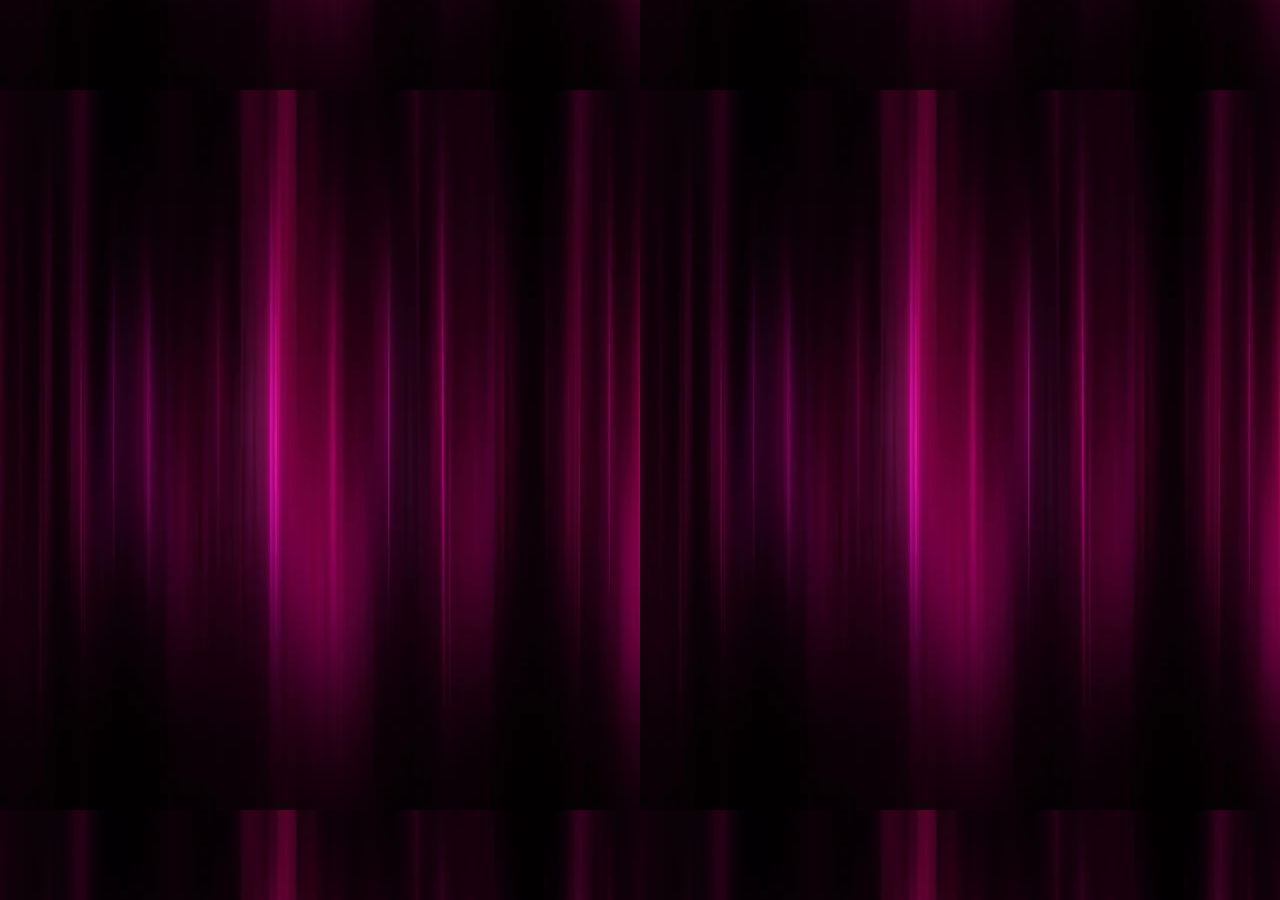
<file: index.html>
<!DOCTYPE html>
<html lang="en">
<head>
    <meta charset="UTF-8">
    <meta name="viewport" content="width=device-width, initial-scale=1.0">
    <meta name="description"
        content="Jakir Hussain - Web Developer, Educator, and Entrepreneur. Expert in Full Stack Development, Arabic, English Teaching, and Qirat.">
    <meta name="keywords"
        content="Jakir Hussain, Full Stack Developer, Web Development, Arabic Teacher, English Teacher, QuantaX">
    <title>Jakir's Digital World</title>
    <link rel="stylesheet" href="front.css">
</head>
<body>
    <div class="curtain-container">
        <div class="rod"></div>  <!-- Upar Lathi -->
        <div class="curtain left-curtain"></div>   <!-- Left Parda -->
        <div class="curtain right-curtain"></div>  <!-- Right Parda -->
        <div class="hero-section">
            <h1>Jakir's Digital World</h1>
            <p>Jakir Hussain – The Digital Architect</p>
        </div>
    </div>
    <!-- Enter Website Button -->
<button class="enter-button" id="enterButton" onclick="enterWebsite()">Step Into Jakir's Universe</button>
<!-- cube -->
<div class="scene">
    <div class="cube">
        <div class="face front"><img src="Amrapali pic.jpg" alt="Image 1"></div>
        <div class="face back"><img src="me 1.jpeg" alt="Image 2"></div>
        <div class="face right"><img src="qari zakir.jpeg" alt="Image 3"></div>
        <div class="face left"><img src="me3.jpeg" alt="Image 4"></div>
        <div class="face top"><img src="me aligonj2.jpeg" alt="Image 5"></div>
        <div class="face bottom"><img src="me4.jpeg" alt="Image 6"></div>
    </div>
</div>

    <script>
// 🎭 JavaScript Se Parda Hatana
setTimeout(() => {
    document.querySelector('.curtain-container').classList.add('reveal');
}, 1500); // 1.5s Delay ke baad Animation Start

document.addEventListener("DOMContentLoaded", function () {
    setTimeout(() => {
        document.body.classList.add("reveal"); 
    }, 2000); // 2 sec baad hero section aayega (curtain animation time ke baad)
});

// ✅ Curtain Animation Ke Baad Enter Button & Cube Show
setTimeout(() => {
    document.getElementById("enterButton").classList.add("show-button");
    document.querySelector('.scene').style.opacity = "1";  // Cube Dikhana
    document.querySelector('.scene').style.display = "flex";  // Cube Visible Karna
}, 3000);  // Curtain Animation Ke Baad

// ✅ Enter Website Function (Main Page Pe Le Jane Ke Liye)
function enterWebsite() {
    console.log("Button clicked! Redirecting...");
    window.location.href = "main.html"; // Apna Main Page Link Dal Do
}

// ✅ Cube Rotation & Touch Events
const cube = document.querySelector('.cube');
let rotating = true;
let startX = 0, startY = 0;
let currentX = 0, currentY = 0;
let autoRotateInterval;

function startAutoRotation() {
    if (!rotating) return;
    cube.style.animation = 'autoRotate 12s infinite linear';
}

function stopRotation() {
    rotating = false;
    cube.style.animation = 'none';
}

function handleTouchStart(event) {
    stopRotation();
    startX = event.touches[0].clientX;
    startY = event.touches[0].clientY;
}

function handleTouchMove(event) {
    let moveX = event.touches[0].clientX - startX;
    let moveY = event.touches[0].clientY - startY;
    currentX += moveX * 0.3;
    currentY += moveY * 0.3;
    cube.style.transform = `rotateX(${currentY}deg) rotateY(${currentX}deg)`;
    startX = event.touches[0].clientX;
    startY = event.touches[0].clientY;
}

function handleTouchEnd() {
    rotating = true;
    setTimeout(startAutoRotation, 2000); // Restart auto-rotation after 2s
}

// ✅ Event Listeners (Touch & Click Pe Kaam Karega)
cube.addEventListener('touchstart', handleTouchStart, { passive: true });
cube.addEventListener('touchmove', handleTouchMove, { passive: false });
cube.addEventListener('touchend', handleTouchEnd, { passive: true });

// ✅ Curtain Animation Ke Baad Cube Ka Auto-Rotation Start
setTimeout(() => {
    startAutoRotation();
}, 3000);


    </script>
</body>
</html>
</file>
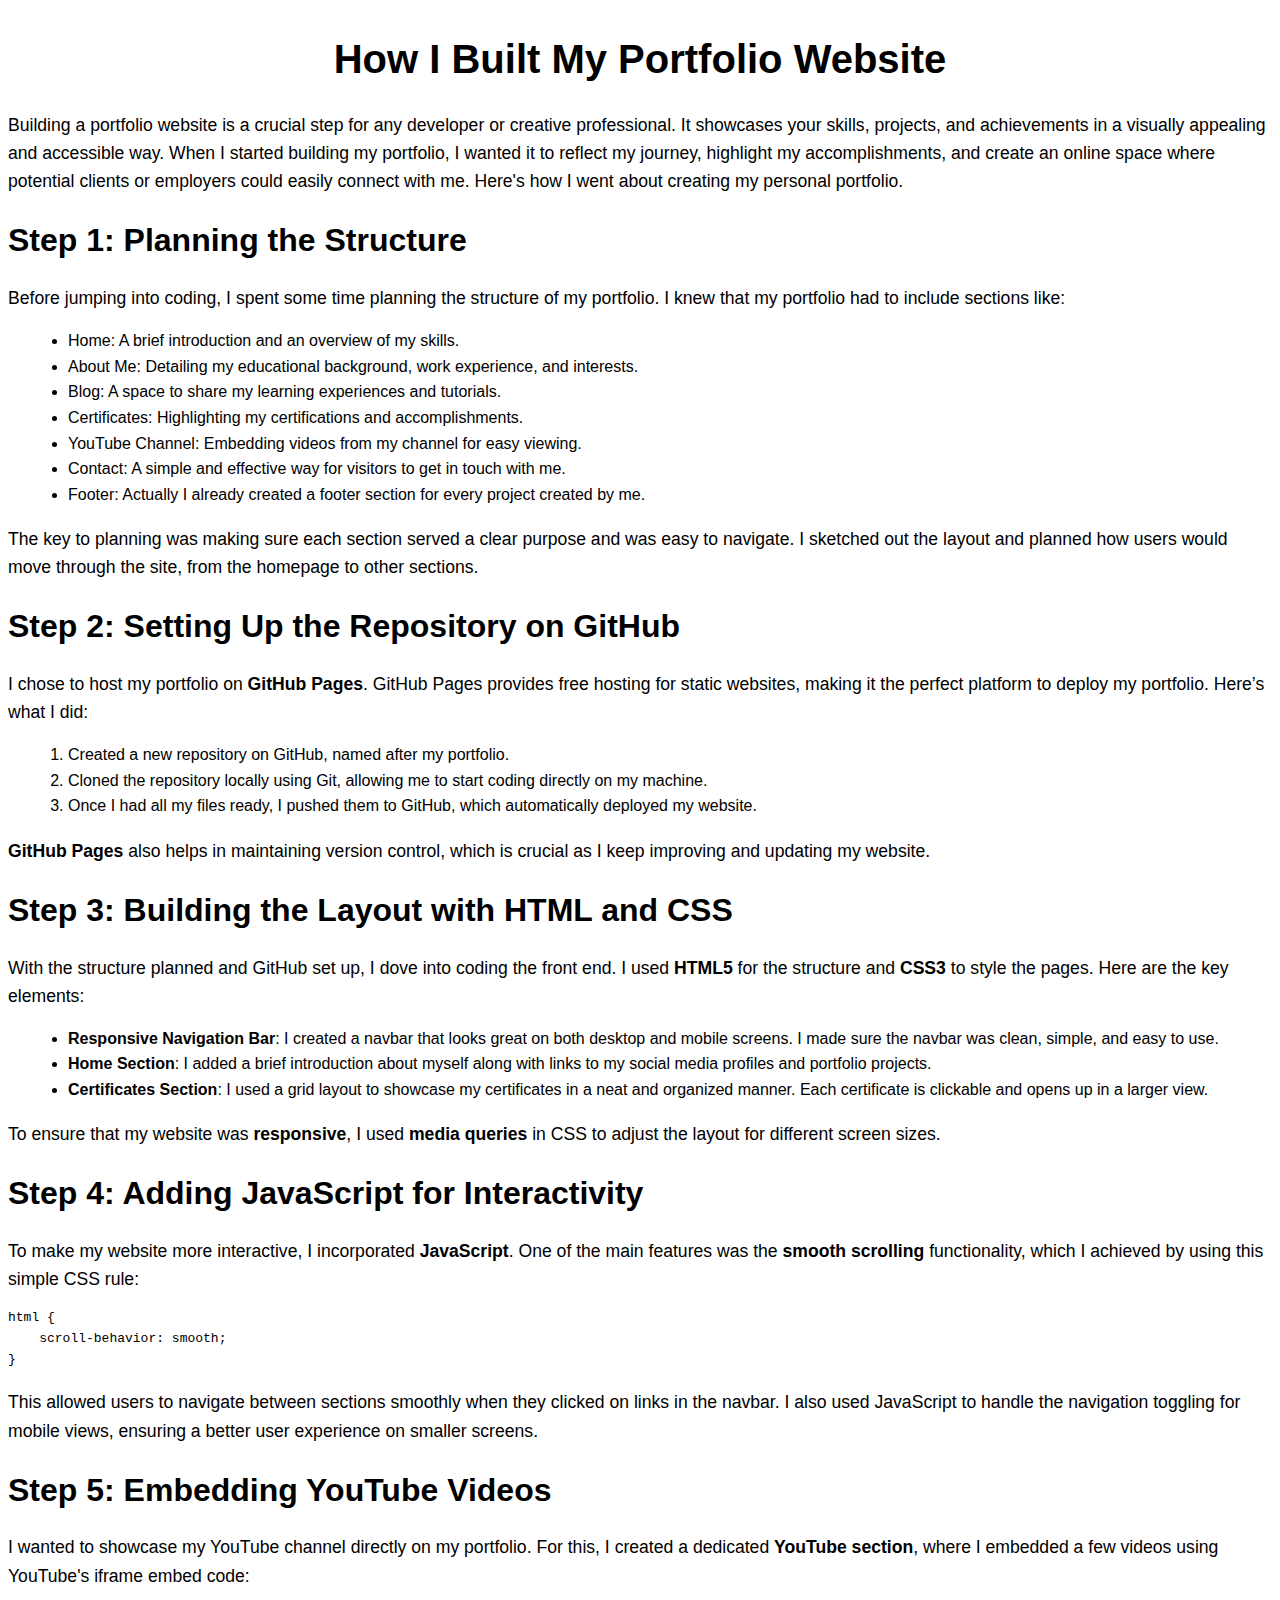
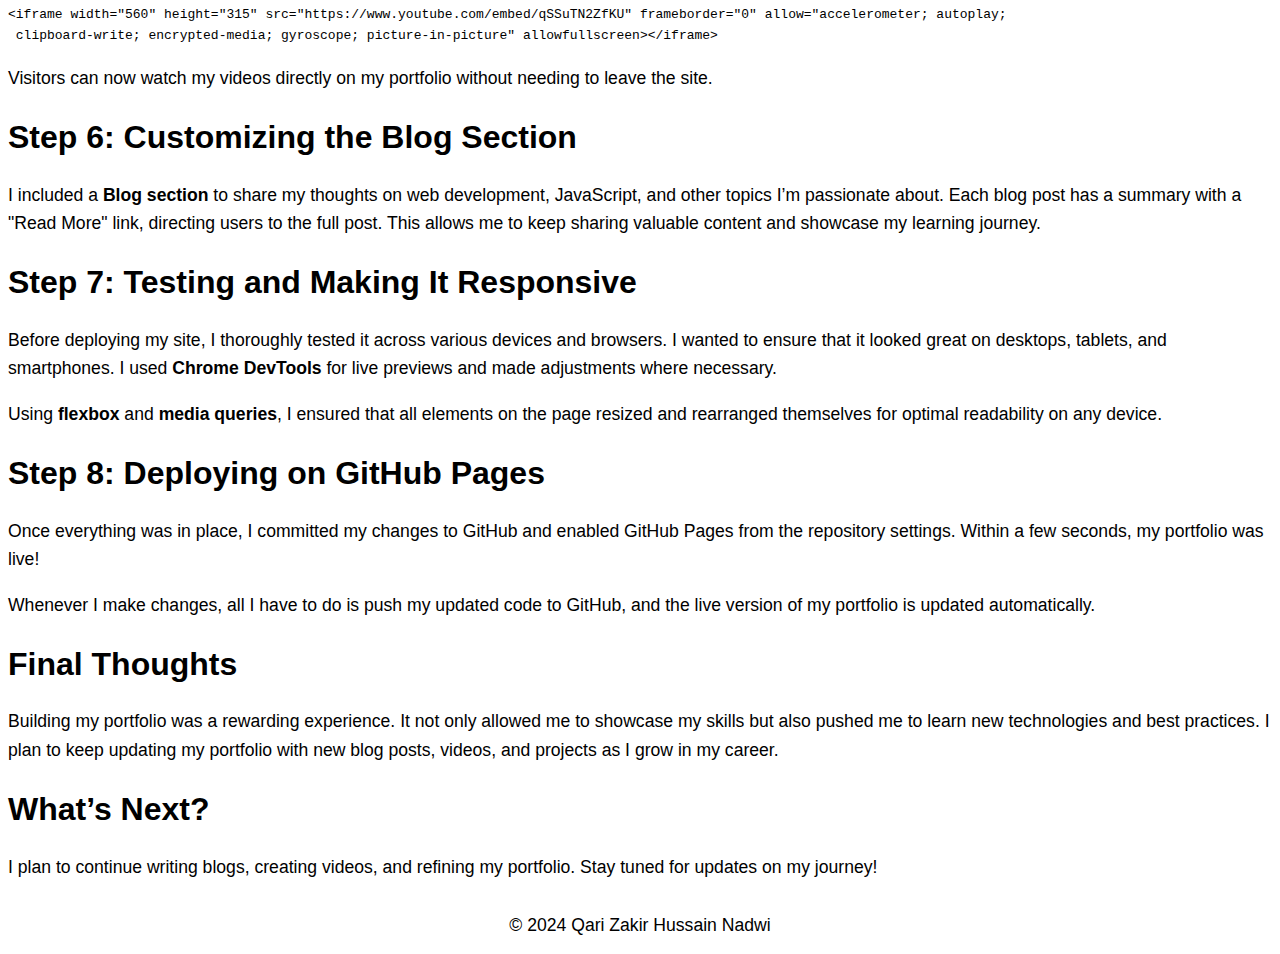
<file: blog.html>
<!DOCTYPE html>
<html lang="en">
<head>
    <meta charset="UTF-8">
    <meta name="viewport" content="width=device-width, initial-scale=1.0">
    <title>How I Built My Portfolio</title>
    <style>
        * {
    margin: 10;
    padding: 10;
    box-sizing: border-box;
}
body {
    font-family: Arial, sans-serif;
    line-height: 1.6; /* Increases line height for better readability */
}
h1 {
    font-size: 2.5rem; /* Increased font size for the main title */
    margin-bottom: 20px; /* Adds spacing below the title */
    text-align: center; /* Centers the main title */
}
h2 {
    font-size: 2rem; /* Increased font size for section titles */
    margin: 20px 0 10px; /* Adds spacing above and below section titles */
}
p {
    font-size: 1.1rem; /* Increased font size for paragraph text */
    margin-bottom: 15px; /* Adds spacing below paragraphs */
    text-wrap: wrap;
}
ul, ol {
    margin-left: 20px; /* Adds left margin for lists */
    margin-bottom: 15px; /* Adds spacing below lists */
}
footer {
    text-align: center; /* Centers footer text */
    margin-top: 30px; /* Adds spacing above footer */
    font-size: 0.9rem; /* Smaller font size for footer */
}

    </style>
</head>
<body>
    <!-- Blog Post Content -->
    <section id="blog-post">
        <h1>How I Built My Portfolio Website</h1>
        <p>Building a portfolio website is a crucial step for any developer or creative professional. It showcases your skills, projects, and achievements in a visually appealing and accessible way. When I started building my portfolio, I wanted it to reflect my journey, highlight my accomplishments, and create an online space where potential clients or employers could easily connect with me. Here's how I went about creating my personal portfolio.</p>
        
        <h2>Step 1: Planning the Structure</h2>
        <p>Before jumping into coding, I spent some time planning the structure of my portfolio. I knew that my portfolio had to include sections like:</p>
        <ul>
            <li>Home: A brief introduction and an overview of my skills.</li>
            <li>About Me: Detailing my educational background, work experience, and interests.</li>
            <li>Blog: A space to share my learning experiences and tutorials.</li>
            <li>Certificates: Highlighting my certifications and accomplishments.</li>
            <li>YouTube Channel: Embedding videos from my channel for easy viewing.</li>
            <li>Contact: A simple and effective way for visitors to get in touch with me.</li>
            <li>Footer: Actually I already created a footer section for every project created by me.</li>
        </ul>
        <p>The key to planning was making sure each section served a clear purpose and was easy to navigate. I sketched out the layout and planned how users would move through the site, from the homepage to other sections.</p>
        
        <h2>Step 2: Setting Up the Repository on GitHub</h2>
        <p>I chose to host my portfolio on <strong>GitHub Pages</strong>. GitHub Pages provides free hosting for static websites, making it the perfect platform to deploy my portfolio. Here’s what I did:</p>
        <ol>
            <li>Created a new repository on GitHub, named after my portfolio.</li>
            <li>Cloned the repository locally using Git, allowing me to start coding directly on my machine.</li>
            <li>Once I had all my files ready, I pushed them to GitHub, which automatically deployed my website.</li>
        </ol>
        <p><strong>GitHub Pages</strong> also helps in maintaining version control, which is crucial as I keep improving and updating my website.</p>
        
        <h2>Step 3: Building the Layout with HTML and CSS</h2>
        <p>With the structure planned and GitHub set up, I dove into coding the front end. I used <strong>HTML5</strong> for the structure and <strong>CSS3</strong> to style the pages. Here are the key elements:</p>
        <ul>
            <li><strong>Responsive Navigation Bar</strong>: I created a navbar that looks great on both desktop and mobile screens. I made sure the navbar was clean, simple, and easy to use.</li>
            <li><strong>Home Section</strong>: I added a brief introduction about myself along with links to my social media profiles and portfolio projects.</li>
            <li><strong>Certificates Section</strong>: I used a grid layout to showcase my certificates in a neat and organized manner. Each certificate is clickable and opens up in a larger view.</li>
        </ul>
        <p>To ensure that my website was <strong>responsive</strong>, I used <strong>media queries</strong> in CSS to adjust the layout for different screen sizes.</p>
        
        <h2>Step 4: Adding JavaScript for Interactivity</h2>
        <p>To make my website more interactive, I incorporated <strong>JavaScript</strong>. One of the main features was the <strong>smooth scrolling</strong> functionality, which I achieved by using this simple CSS rule:</p>
        <pre><code>html {
    scroll-behavior: smooth;
}</code></pre>
        <p>This allowed users to navigate between sections smoothly when they clicked on links in the navbar. I also used JavaScript to handle the navigation toggling for mobile views, ensuring a better user experience on smaller screens.</p>
        
        <h2>Step 5: Embedding YouTube Videos</h2>
        <p>I wanted to showcase my YouTube channel directly on my portfolio. For this, I created a dedicated <strong>YouTube section</strong>, where I embedded a few videos using YouTube's iframe embed code:</p>
        <pre><code>&lt;iframe width="560" height="315" src="https://www.youtube.com/embed/qSSuTN2ZfKU" frameborder="0" allow="accelerometer; autoplay; <br> clipboard-write; encrypted-media; gyroscope; picture-in-picture" allowfullscreen&gt;&lt;/iframe&gt;</code></pre>
        <p>Visitors can now watch my videos directly on my portfolio without needing to leave the site.</p>
        
        <h2>Step 6: Customizing the Blog Section</h2>
        <p>I included a <strong>Blog section</strong> to share my thoughts on web development, JavaScript, and other topics I’m passionate about. Each blog post has a summary with a "Read More" link, directing users to the full post. This allows me to keep sharing valuable content and showcase my learning journey.</p>
        
        <h2>Step 7: Testing and Making It Responsive</h2>
        <p>Before deploying my site, I thoroughly tested it across various devices and browsers. I wanted to ensure that it looked great on desktops, tablets, and smartphones. I used <strong>Chrome DevTools</strong> for live previews and made adjustments where necessary.</p>
        <p>Using <strong>flexbox</strong> and <strong>media queries</strong>, I ensured that all elements on the page resized and rearranged themselves for optimal readability on any device.</p>
        
        <h2>Step 8: Deploying on GitHub Pages</h2>
        <p>Once everything was in place, I committed my changes to GitHub and enabled GitHub Pages from the repository settings. Within a few seconds, my portfolio was live!</p>
        <p>Whenever I make changes, all I have to do is push my updated code to GitHub, and the live version of my portfolio is updated automatically.</p>
        
        <h2>Final Thoughts</h2>
        <p>Building my portfolio was a rewarding experience. It not only allowed me to showcase my skills but also pushed me to learn new technologies and best practices. I plan to keep updating my portfolio with new blog posts, videos, and projects as I grow in my career.</p>
        
        <h2>What’s Next?</h2>
        <p>I plan to continue writing blogs, creating videos, and refining my portfolio. Stay tuned for updates on my journey!</p>
    </section>

    <footer>
        <p>&copy; 2024 Qari Zakir Hussain Nadwi</p>
    </footer>
</body>
</html>
</file>
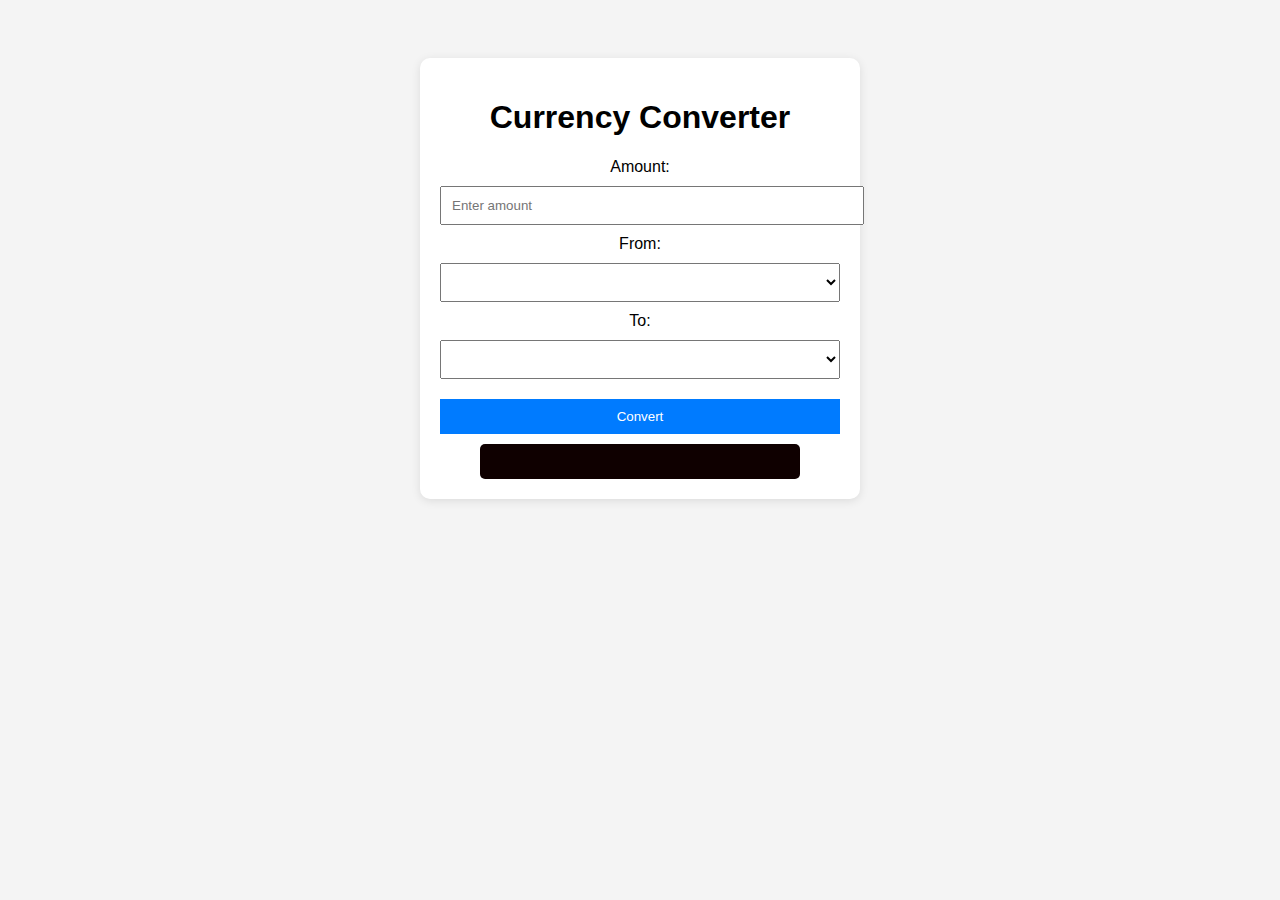
<file: currency.html>
<!DOCTYPE html>
<html lang="en">
<head>
    <meta charset="UTF-8">
    <meta name="viewport" content="width=device-width, initial-scale=1.0">
    <title>Currency Converter</title>
    <link rel="stylesheet" href="currency.css">
</head>
<body>
    <div class="converter">
        <h1>Currency Converter</h1>
        <form id="converter-form">
            <label for="amount">Amount:</label>
            <input type="number" id="amount" placeholder="Enter amount" required>

            <label for="from-currency">From:</label>
            <select id="from-currency">
                <!-- Options will be populated using JS -->
            </select>

            <label for="to-currency">To:</label>
            <select id="to-currency">
                <!-- Options will be populated using JS -->
            </select>

            <button type="submit">Convert</button>
        </form>

        <div id="result"></div>
    </div>
    <script src="currency.js"></script>
</body>
</html>
</file>
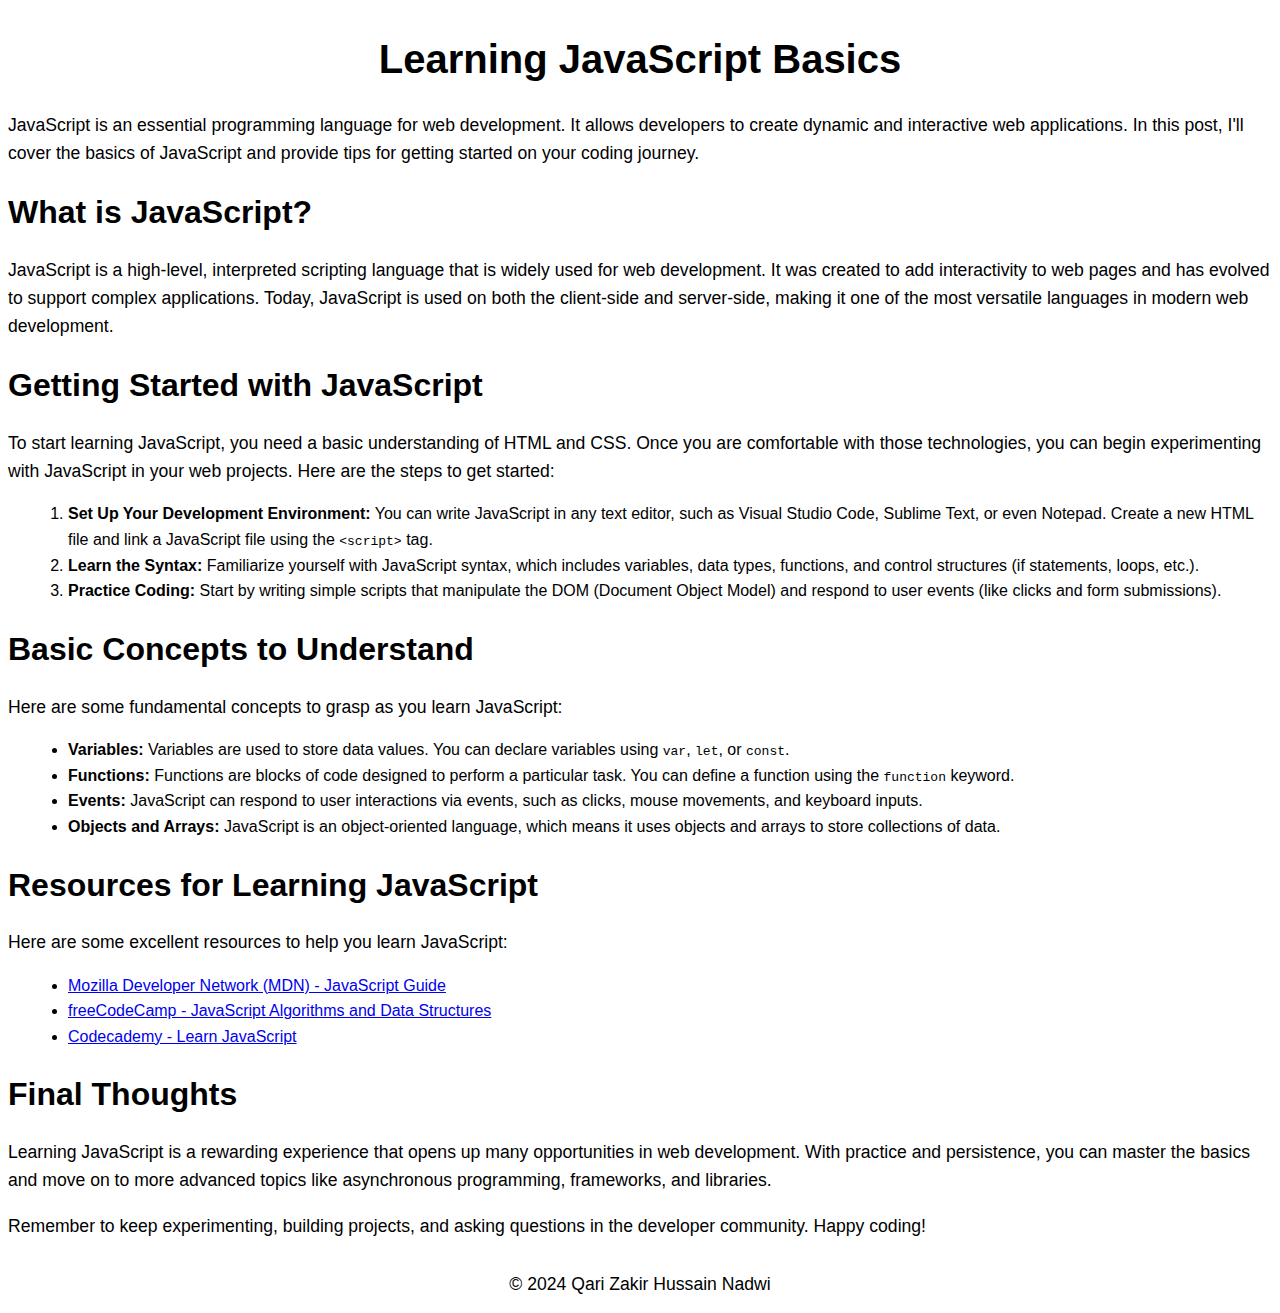
<file: java.html>
<!DOCTYPE html>
<html lang="en">
<head>
    <meta charset="UTF-8">
    <meta name="viewport" content="width=device-width, initial-scale=1.0">
    <title>Learning JavaScript Basics</title>
    <style>
        * {
    margin: 10;
    padding: 10;
    box-sizing: border-box;
}
body {
    font-family: Arial, sans-serif;
    line-height: 1.6; /* Increases line height for better readability */
}
h1 {
    font-size: 2.5rem; /* Increased font size for the main title */
    margin-bottom: 20px; /* Adds spacing below the title */
    text-align: center; /* Centers the main title */
}
h2 {
    font-size: 2rem; /* Increased font size for section titles */
    margin: 20px 0 10px; /* Adds spacing above and below section titles */
}
p {
    font-size: 1.1rem; /* Increased font size for paragraph text */
    margin-bottom: 15px; /* Adds spacing below paragraphs */
}
ul, ol {
    margin-left: 20px; /* Adds left margin for lists */
    margin-bottom: 15px; /* Adds spacing below lists */
}
footer {
    text-align: center; /* Centers footer text */
    margin-top: 30px; /* Adds spacing above footer */
    font-size: 0.9rem; /* Smaller font size for footer */
}

    </style>
</head>
<body>
    <!-- Blog Post Content -->
    <section id="blog-post">
        <h1>Learning JavaScript Basics</h1>
        <p>JavaScript is an essential programming language for web development. It allows developers to create dynamic and interactive web applications. In this post, I'll cover the basics of JavaScript and provide tips for getting started on your coding journey.</p>
        
        <h2>What is JavaScript?</h2>
        <p>JavaScript is a high-level, interpreted scripting language that is widely used for web development. It was created to add interactivity to web pages and has evolved to support complex applications. Today, JavaScript is used on both the client-side and server-side, making it one of the most versatile languages in modern web development.</p>
        
        <h2>Getting Started with JavaScript</h2>
        <p>To start learning JavaScript, you need a basic understanding of HTML and CSS. Once you are comfortable with those technologies, you can begin experimenting with JavaScript in your web projects. Here are the steps to get started:</p>
        <ol>
            <li><strong>Set Up Your Development Environment:</strong> You can write JavaScript in any text editor, such as Visual Studio Code, Sublime Text, or even Notepad. Create a new HTML file and link a JavaScript file using the <code>&lt;script&gt;</code> tag.</li>
            <li><strong>Learn the Syntax:</strong> Familiarize yourself with JavaScript syntax, which includes variables, data types, functions, and control structures (if statements, loops, etc.).</li>
            <li><strong>Practice Coding:</strong> Start by writing simple scripts that manipulate the DOM (Document Object Model) and respond to user events (like clicks and form submissions).</li>
        </ol>
        
        <h2>Basic Concepts to Understand</h2>
        <p>Here are some fundamental concepts to grasp as you learn JavaScript:</p>
        <ul>
            <li><strong>Variables:</strong> Variables are used to store data values. You can declare variables using <code>var</code>, <code>let</code>, or <code>const</code>.</li>
            <li><strong>Functions:</strong> Functions are blocks of code designed to perform a particular task. You can define a function using the <code>function</code> keyword.</li>
            <li><strong>Events:</strong> JavaScript can respond to user interactions via events, such as clicks, mouse movements, and keyboard inputs.</li>
            <li><strong>Objects and Arrays:</strong> JavaScript is an object-oriented language, which means it uses objects and arrays to store collections of data.</li>
        </ul>
        
        <h2>Resources for Learning JavaScript</h2>
        <p>Here are some excellent resources to help you learn JavaScript:</p>
        <ul>
            <li><a href="https://developer.mozilla.org/en-US/docs/Web/JavaScript/Guide" target="_blank">Mozilla Developer Network (MDN) - JavaScript Guide</a></li>
            <li><a href="https://www.freecodecamp.org/" target="_blank">freeCodeCamp - JavaScript Algorithms and Data Structures</a></li>
            <li><a href="https://www.codecademy.com/learn/introduction-to-javascript" target="_blank">Codecademy - Learn JavaScript</a></li>
        </ul>
        
        <h2>Final Thoughts</h2>
        <p>Learning JavaScript is a rewarding experience that opens up many opportunities in web development. With practice and persistence, you can master the basics and move on to more advanced topics like asynchronous programming, frameworks, and libraries.</p>
        <p>Remember to keep experimenting, building projects, and asking questions in the developer community. Happy coding!</p>
    </section>

    <footer>
        <p>&copy; 2024 Qari Zakir Hussain Nadwi</p>
    </footer>
</body>
</html>
</file>
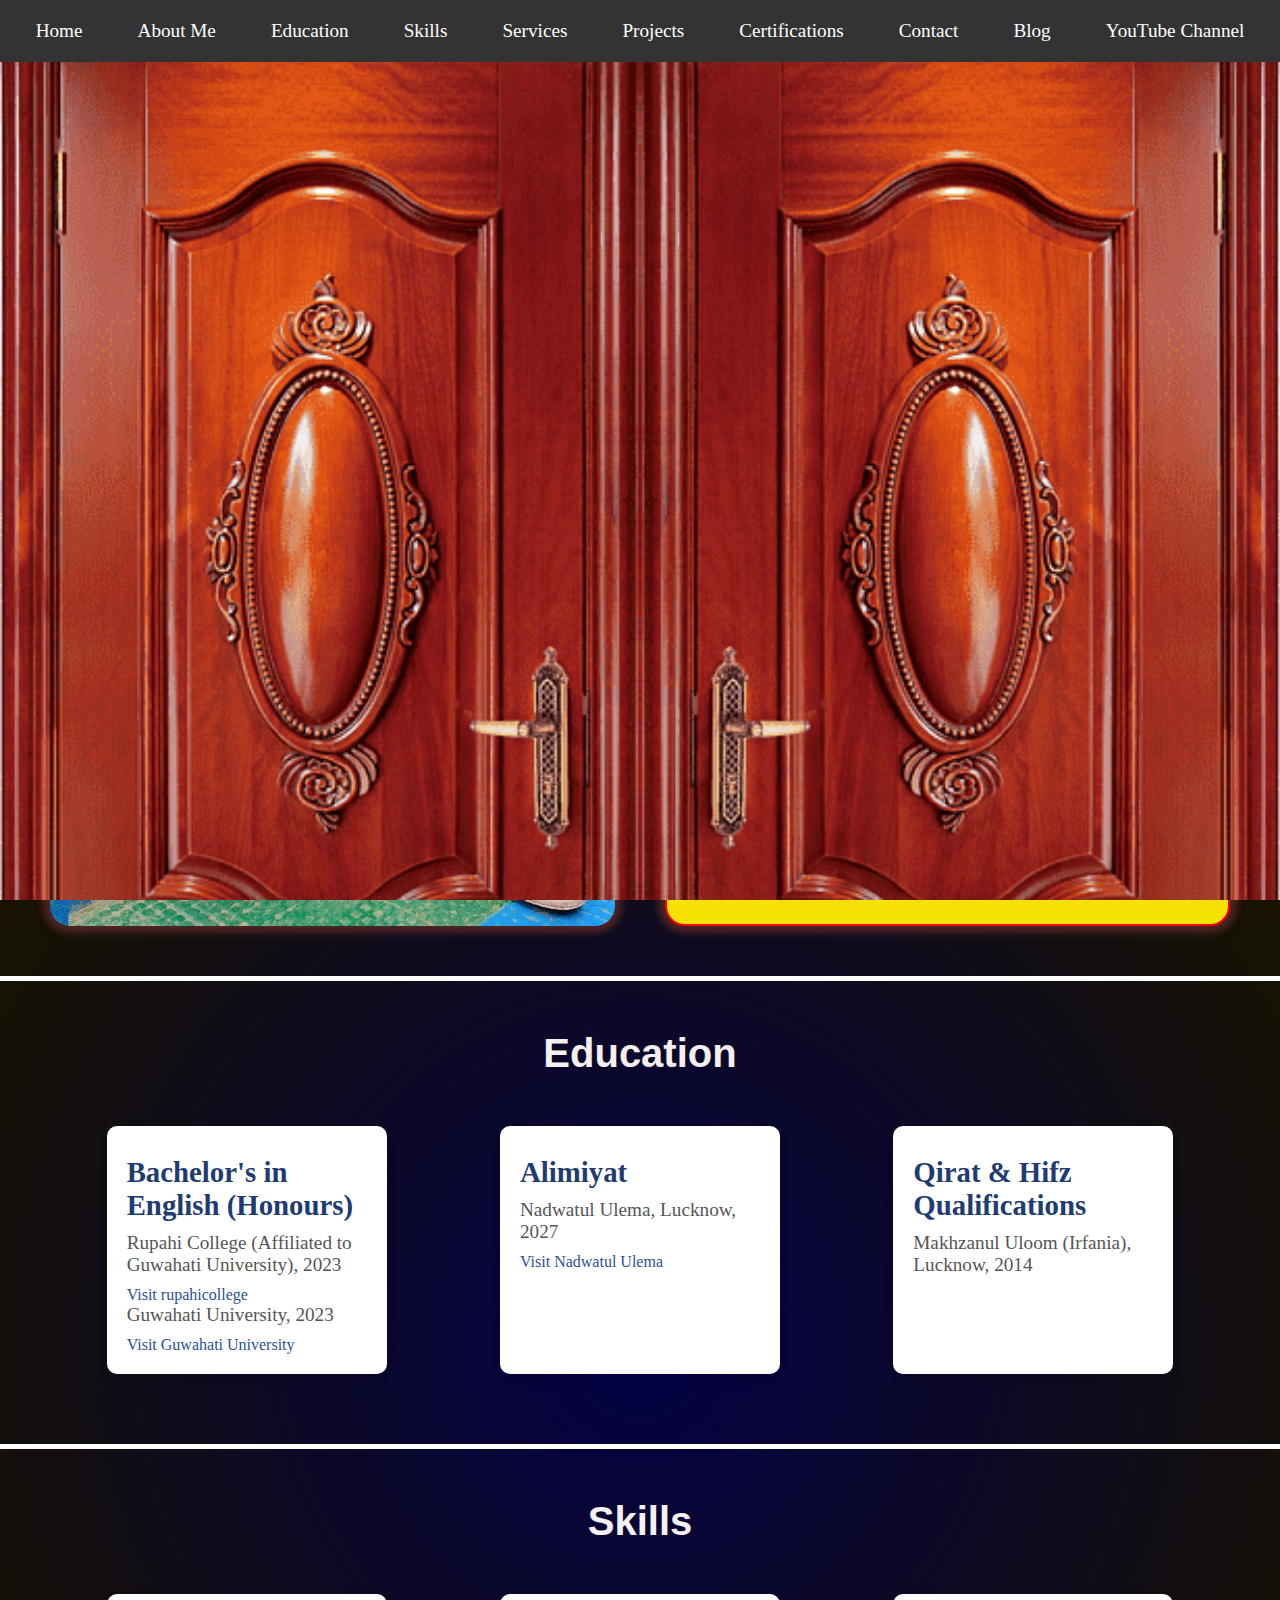
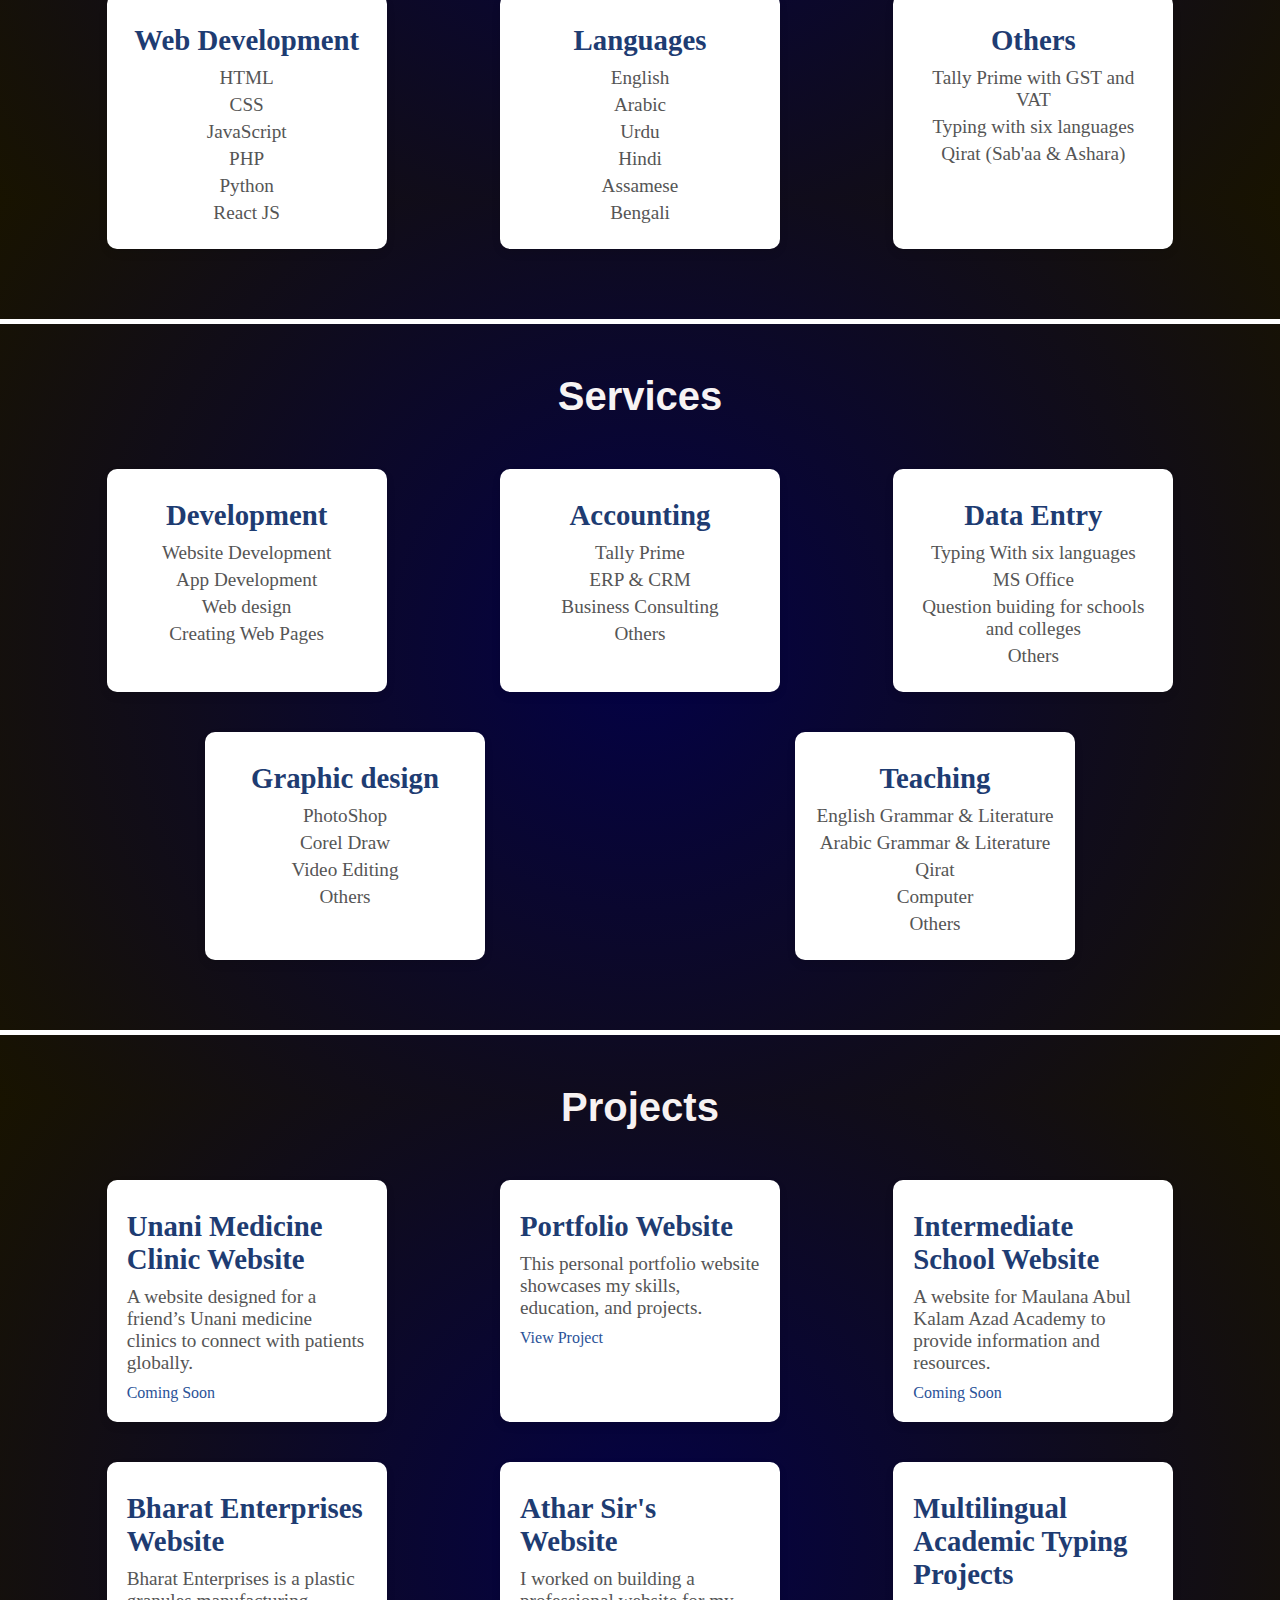
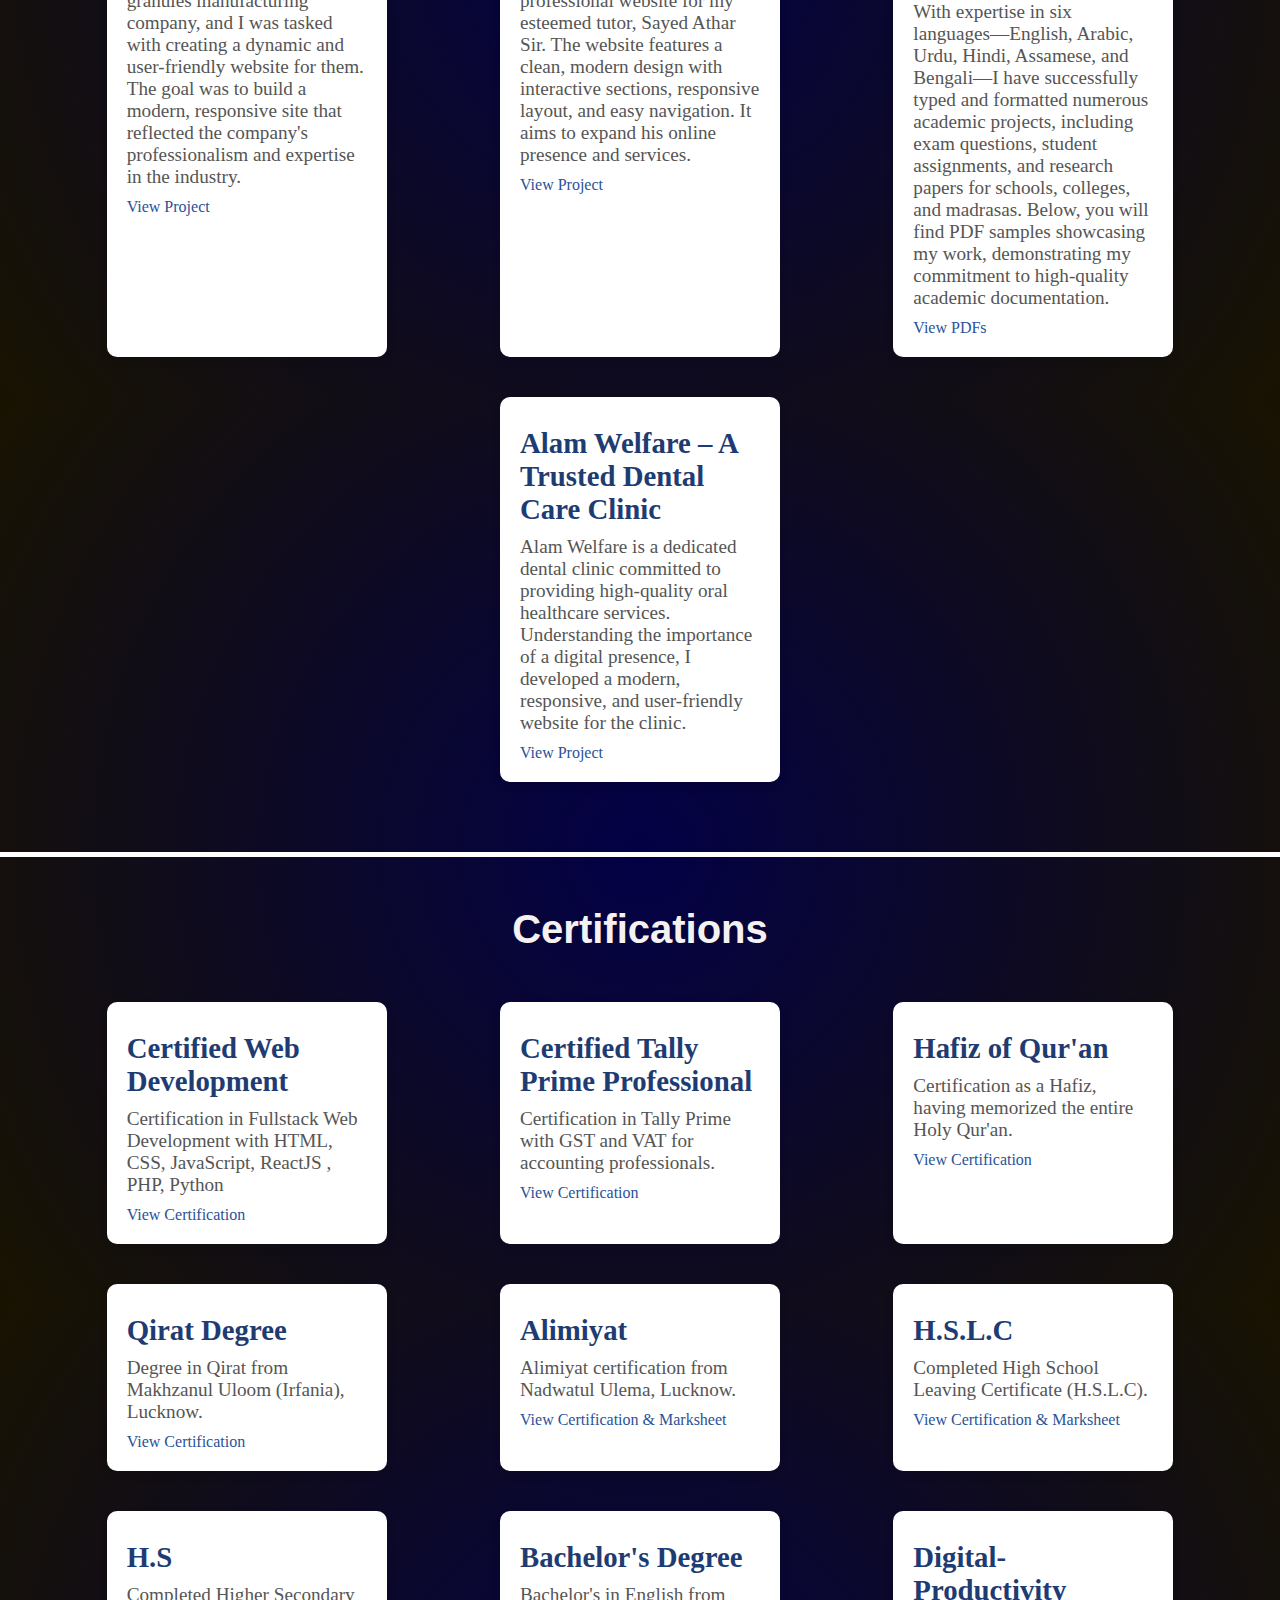
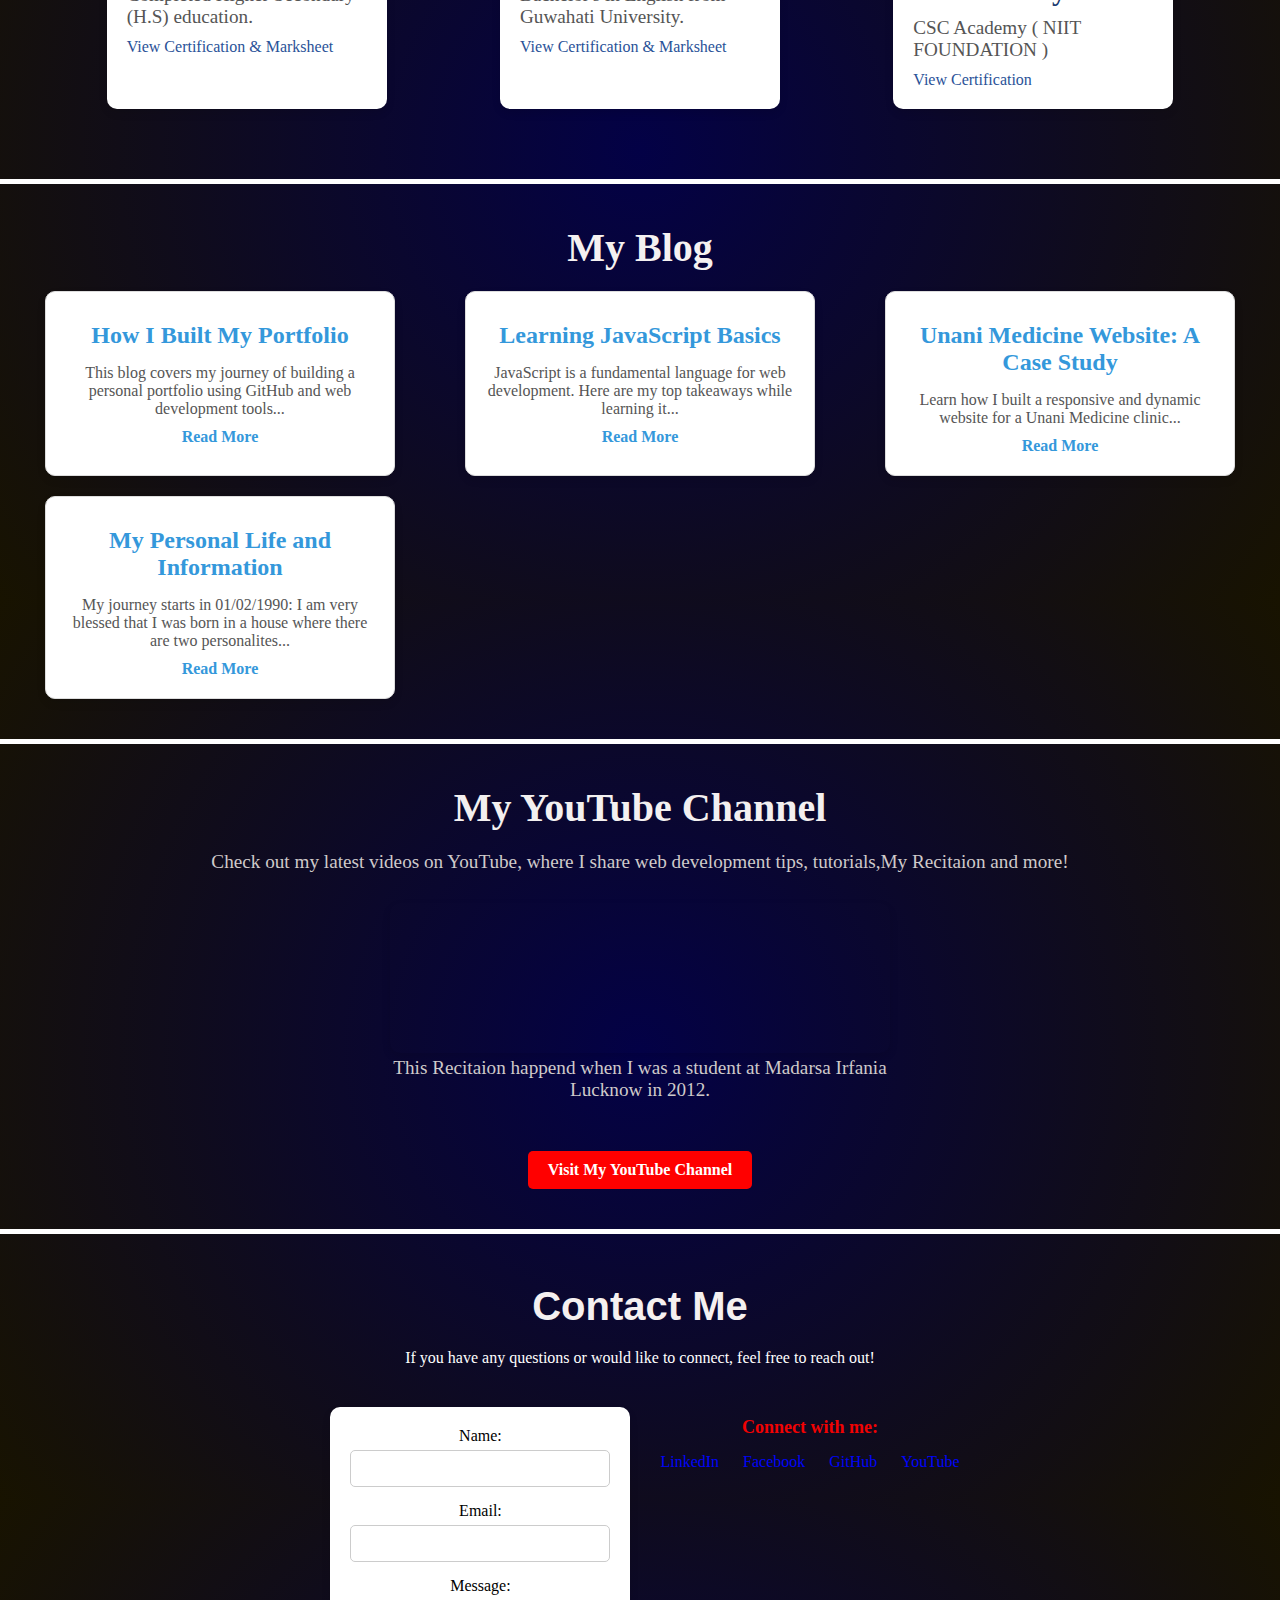
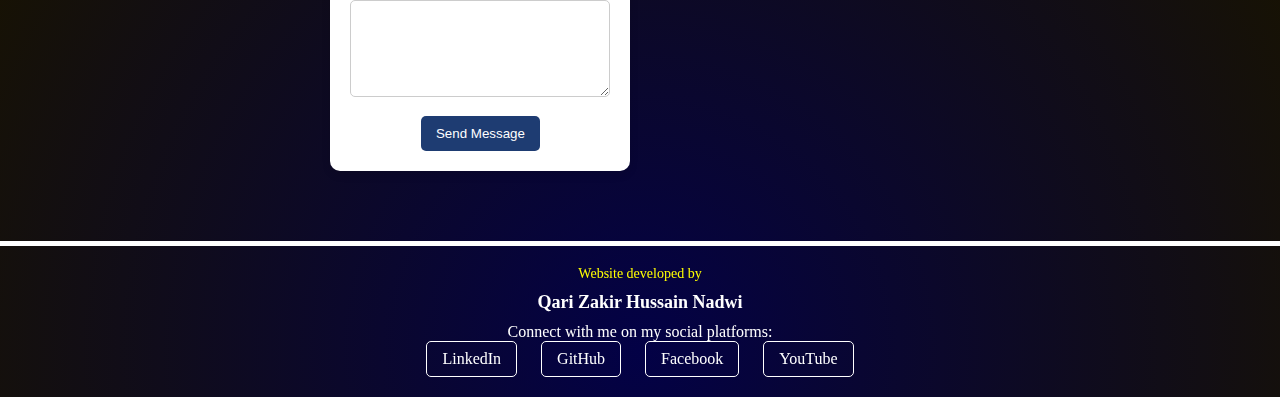
<file: main.html>
<!DOCTYPE html>
<html lang="en">
<head>
    <meta charset="UTF-8">
    <meta name="viewport" content="width=device-width, initial-scale=1.0">
    <meta name="description"
        content="Jakir Hussain - Web Developer, Educator, and Entrepreneur. Expert in Full Stack Development, Arabic, English Teaching, and Qirat.">
    <meta name="keywords"
        content="Jakir Hussain, Full Stack Developer, Web Development, Arabic Teacher, English Teacher, QuantaX">
    <title>Portfolio - Jakir Hussain </title>
    <link rel="stylesheet" href="style.css">
</head>
<body>
    <div class="door-container">
        <div class="door left-door"></div>
        <div class="door right-door"></div>
    </div>
    <nav>
        <div class="hamburger" id="hamburger">
            <div class="bar"></div>
            <div class="bar"></div>
            <div class="bar"></div>
        </div>
        <ul class="nav-links" id="nav-links">
            <li><a href="#home">Home</a></li>
            <li><a href="#about">About Me</a></li>
            <li><a href="#education">Education</a></li>
            <li><a href="#skills">Skills</a></li>
            <li><a href="#services">Services</a></li>
            <li><a href="#projects">Projects</a></li>
            <li><a href="#certifications">Certifications</a></li>
            <li><a href="#contact">Contact</a></li>
            <li><a href="#blog">Blog</a></li>
            <li><a href="#youtube">YouTube Channel</a></li>
        </ul>
    </nav>

    <section id="home" class="home-section">
        <h1>Welcome to My Portfolio</h1>
    </section>

    <section id="about">
        <div class="about-container">
            <div class="pic"> </div>
            <div class="para">
                <h1>About Me</h1>
                <p id="p1">
                    I am Jakir Hussain, a Hafiz and Qari (Sab'aa & Ashara) of the Holy Qur'an and an Alim from Nadwatul
                    Ulema. Alongside my deep religious expertise, I am a passionate educator and multilingual
                    professional, proficient in six languages: English, Arabic, Urdu, Hindi, Assamese, and Bengali.....
                </p>
                <p id="p1">
                    My academic journey includes a Bachelor’s degree in English from Guwahati University and
                    certifications in Tally Prime, Full Stack Web Development (HTML, CSS, JavaScript, RectJS, NodeJS,
                    ReactNative, PHP, Python), and more. With a strong foundation in both religious studies and modern
                    technology, I blend tradition with innovation to provide unique services in multiple domains.
                </p>
                <p id="p1">
                    Beyond teaching English and Arabic, I am a Full Stack Web Developer, constantly refining my
                    expertise in front-end and back-end technologies. My technical skills include responsive web design,
                    ERP and CRM solutions, and digital business strategies.
                </p>
                <p>
                    Additionally, I am the founder of <a id="link" href="#">QuantaX,</a> a company that integrates
                    Teaching, Trading, Broadcasting, and Technology. My ambition is to establish a global presence
                    through import-export ventures, digital solutions, and educational initiatives, ensuring that my
                    work impacts diverse industries worldwide.
                </p>
                <p>
                    With a vision to merge global education, and technological advancements, I strive to create
                    opportunities that bridge tradition with modernity, catering to both spiritual and professional
                    growth.
                </p>
            </div>
        </div>
    </section>

    <section id="education">
        <h2>Education</h2>
        <div class="education-container">
            <div class="education-item">
                <h3>Bachelor's in English (Honours)</h3>
                <p>Rupahi College (Affiliated to Guwahati University), 2023</p>
                <a href="https://www.rupahicollege.ac.in/" target="_blank"> Visit rupahicollege</a>
                <p>Guwahati University, 2023</p>
                <a href="https://www.gauhati.ac.in/" target="_blank">Visit Guwahati University</a>
            </div>
            <div class="education-item">
                <h3>Alimiyat</h3>
                <p>Nadwatul Ulema, Lucknow, 2027</p>
                <a href="https://www.nadwa.in/" target="_blank">Visit Nadwatul Ulema</a>
            </div>
            <div class="education-item">
                <h3>Qirat & Hifz Qualifications</h3>
                <p>Makhzanul Uloom (Irfania), Lucknow, 2014</p>
            </div>
        </div>
    </section>
    <section id="skills">
        <h2>Skills</h2>
        <div class="skills-container">
            <div class="skill-item">
                <h3>Web Development</h3>
                <ul>
                    <li>HTML</li>
                    <li>CSS</li>
                    <li>JavaScript</li>
                    <li>PHP</li>
                    <li>Python</li>
                    <li>React JS</li>
                </ul>
            </div>
            <div class="skill-item">
                <h3>Languages</h3>
                <ul>
                    <li>English</li>
                    <li>Arabic</li>
                    <li>Urdu</li>
                    <li>Hindi</li>
                    <li>Assamese</li>
                    <li>Bengali</li>
                </ul>
            </div>
            <div class="skill-item">
                <h3>Others</h3>
                <ul>
                    <li>Tally Prime with GST and VAT</li>
                    <li>Typing with six languages</li>
                    <li>Qirat (Sab'aa & Ashara)</li>
                </ul>
            </div>
        </div>
    </section>
    <section id="services">
        <h2>Services</h2>
        <div class="service-container">
            <div class="service-itmes">
                <h3>Development</h3>
                <ul>
                    <li>Website Development</li>
                    <li>App Development</li>
                    <li>Web design</li>
                    <li>Creating Web Pages</li>
                </ul>
            </div>
            <div class="service-itmes">
                <h3>Accounting</h3>
                <ul>
                    <li>Tally Prime</li>
                    <li>ERP & CRM</li>
                    <li>Business Consulting</li>
                    <li>Others</li>
                </ul>
            </div>
            <div class="service-itmes">
                <h3>Data Entry</h3>
                <ul>
                    <li>Typing With six languages</li>
                    <li>MS Office</li>
                    <li>Question buiding for schools and colleges</li>
                    <li>Others</li>
                </ul>
            </div>
            <div class="service-itmes">
                <h3>Graphic design</h3>
                <ul>
                    <li>PhotoShop</li>
                    <li>Corel Draw</li>
                    <li>Video Editing</li>
                    <li>Others</li>
                </ul>
            </div>
            <div class="service-itmes">
                <h3>Teaching</h3>
                <ul>
                    <li>English Grammar & Literature</li>
                    <li>Arabic Grammar & Literature</li>
                    <li>Qirat</li>
                    <li>Computer</li>
                    <li>Others</li>
                </ul>
            </div>
        </div>
    </section>
    <section id="projects">
        <h2>Projects</h2>
        <div class="projects-container">
            <div class="project-item">
                <h3>Unani Medicine Clinic Website</h3>
                <p>A website designed for a friend’s Unani medicine clinics to connect with patients globally.</p>
                <a href="https://yourwebsite.com/unani-clinic" target="_blank">Coming Soon</a>
            </div>
            <div class="project-item">
                <h3>Portfolio Website</h3>
                <p>This personal portfolio website showcases my skills, education, and projects.</p>
                <a href="https://yourwebsite.com/portfolio" target="_blank">View Project</a>
            </div>
            <div class="project-item">
                <h3>Intermediate School Website</h3>
                <p>A website for Maulana Abul Kalam Azad Academy to provide information and resources.</p>
                <a href="https://yourwebsite.com/intermediate-school" target="_blank">Coming Soon</a>
            </div>
            <div class="project-item">
                <h3>Bharat Enterprises Website</h3>
                <p> Bharat Enterprises is a plastic granules manufacturing company, and I was tasked with creating a
                    dynamic and user-friendly website for them. The goal was to build a modern, responsive site that
                    reflected the company's professionalism and expertise in the industry.</p>
                <a href="https://qarizakirnadwi.github.io/Bharat-Enterprise/" target="_blank">View Project</a>
            </div>
            <div class="project-item">
                <h3>Athar Sir's Website</h3>
                <p> I worked on building a professional website for my esteemed tutor, Sayed Athar Sir. The website
                    features a clean, modern design with interactive sections, responsive layout, and easy navigation.
                    It aims to expand his online presence and services.</p>
                <a href="https://qarizakirnadwi.github.io/Athar-Sir-Website/" target="_blank">View Project</a>
            </div>
            <div class="project-item">
                <h3>Multilingual Academic Typing Projects</h3>
                <p> With expertise in six languages—English, Arabic, Urdu, Hindi, Assamese, and Bengali—I have successfully typed and formatted numerous academic projects, including exam questions, student assignments, and research papers for schools, colleges, and madrasas. Below, you will find PDF samples showcasing my work, demonstrating my commitment to high-quality academic documentation.</p>
                <a href="pdf.html" target="_blank">View PDFs </a>
            </div>
            <div class="project-item">
                <h3>Alam Welfare – A Trusted Dental Care Clinic</h3>
                <p> Alam Welfare is a dedicated dental clinic committed to providing high-quality oral healthcare services. Understanding the importance of a digital presence, I developed a modern, responsive, and user-friendly website for the clinic.</p>
                <a href="https://qarizakirnadwi.github.io/Alam-Welfare-Dental-Care/" target="_blank">View Project</a>
            </div>
        </div>
    </section>
    <section id="certifications">
        <h2>Certifications</h2>
        <div class="certifications-container">
            <div class="certification-item">
                <h3>Certified Web Development</h3>
                <p> Certification in Fullstack Web Development with HTML, CSS, JavaScript, ReactJS , PHP, Python </p>
                <a href="certifications/web-development-certification.pdf" target="_blank">View Certification</a>
            </div>
            <div class="certification-item">
                <h3>Certified Tally Prime Professional</h3>
                <p>Certification in Tally Prime with GST and VAT for accounting professionals.</p>
                <a href="certifications/tally-prime-certification.pdf" target="_blank">View Certification</a>
            </div>
            <div class="certification-item">
                <h3>Hafiz of Qur'an</h3>
                <p>Certification as a Hafiz, having memorized the entire Holy Qur'an.</p>
                <a href="certifications/hafiz-certification.pdf" target="_blank">View Certification</a>
            </div>
            <div class="certification-item">
                <h3>Qirat Degree</h3>
                <p>Degree in Qirat from Makhzanul Uloom (Irfania), Lucknow.</p>
                <a href="certifications/qirat-certification.pdf" target="_blank">View Certification</a>
            </div>
            <div class="certification-item">
                <h3>Alimiyat</h3>
                <p>Alimiyat certification from Nadwatul Ulema, Lucknow.</p>
                <a href="certifications/alimiyat-certification.pdf" target="_blank">View Certification & Marksheet</a>
            </div>
            <div class="certification-item">
                <h3>H.S.L.C</h3>
                <p>Completed High School Leaving Certificate (H.S.L.C).</p>
                <a href="HSLC CERTIFICATE both.pdf" target="_blank">View Certification & Marksheet</a>
            </div>
            <div class="certification-item">
                <h3>H.S</h3>
                <p>Completed Higher Secondary (H.S) education.</p>
                <a href="HS CERTIFICATE both.pdf" target="_blank">View Certification & Marksheet</a>
            </div>
            <div class="certification-item">
                <h3>Bachelor's Degree</h3>
                <p>Bachelor's in English from Guwahati University.</p>
                <a href="MY Graduation Marksheet.pdf" target="_blank">View Certification & Marksheet </a>
            </div>
            <div class="certification-item">
                <h3>Digital-Productivity </h3>
                <p>CSC Academy ( NIIT FOUNDATION ) </p>
                <a href="Certificate_of Digital Productivity.pdf" target="_blank">View Certification </a>
            </div>
        </div>
    </section>

    <section id="blog">
        <h2>My Blog</h2>
        <div class="blog-posts">
            <article class="post">
                <h3>How I Built My Portfolio</h3>
                <p>This blog covers my journey of building a personal portfolio using GitHub and web development
                    tools...</p>
                <a href="blog.html" target="_blank">Read More</a>
            </article>
            <article class="post">
                <h3>Learning JavaScript Basics</h3>
                <p>JavaScript is a fundamental language for web development. Here are my top takeaways while learning
                    it...</p>
                <a href="java.html" target="_blank">Read More</a>
            </article>
            <article class="post">
                <h3>Unani Medicine Website: A Case Study</h3>
                <p>Learn how I built a responsive and dynamic website for a Unani Medicine clinic...</p>
                <a href="Unani.html" target="_blank">Read More</a>
            </article>
            <article class="post">
                <h3>My Personal Life and Information</h3>
                <p>My journey starts in 01/02/1990: I am very blessed that I was born in a house where there are two
                    personalites... </p>
                <a href="#" target="_blank">Read More</a>
            </article>
        </div>
    </section>
    <section id="youtube">
        <h2>My YouTube Channel</h2>
        <p>Check out my latest videos on YouTube, where I share web development tips, tutorials,My Recitaion and more!
        </p>

        <div class="youtube-videos">
            <div class="video">
                <iframe width="560" height="315" src="https://www.youtube.com/embed/qSSuTN2ZfKU" frameborder="0"
                    allow="accelerometer; autoplay; clipboard-write; encrypted-media; gyroscope; picture-in-picture"
                    allowfullscreen></iframe>
                <p>This Recitaion happend when I was a student at Madarsa Irfania Lucknow in 2012.</p>
            </div>
            <!-- Add more video embeds similarly -->
        </div>

        <a href="https://www.youtube.com/watch?v=qSSuTN2ZfKU" target="_blank" class="youtube-link">Visit My YouTube
            Channel</a>
    </section>
    <section id="contact">
        <h2>Contact Me</h2>
        <p>If you have any questions or would like to connect, feel free to reach out!</p>
        <div class="contact-container">
            <form action="https://formspree.io/f/mzzbzvek" method="post">
                <div class="form-group">
                    <label for="name">Name:</label>
                    <input type="text" id="name" name="name" required>
                </div>
                <div class="form-group">
                    <label for="email">Email:</label>
                    <input type="email" id="email" name="email" required>
                </div>
                <div class="form-group">
                    <label for="message">Message:</label>
                    <textarea id="message" name="message" rows="5" required></textarea>
                </div>
                <button type="submit">Send Message</button>
            </form>
            <div class="social-media">
                <h3>Connect with me:</h3>
                <a href="https://www.linkedin.com/in/qari-zakir-hussain-nadwi-bb1a5a282" target="_blank">LinkedIn</a>
                <a href="https://www.facebook.com/profile.php?id=100079670372325" target="_blank">Facebook</a>
                <a href="https://github.com/Qarizakirnadwi" target="_blank">GitHub</a>
                <a href="https://www.youtube.com/watch?v=qSSuTN2ZfKU" target="_blank">YouTube</a>
            </div>
        </div>
    </section>
    <footer>
        <div class="footer-container">
            <div class="footer-content">
                <p class="developer">Website developed by</p>
                <h3>Qari Zakir Hussain Nadwi</h3>
                <p>Connect with me on my social platforms:</p>
                <div class="social-links">
                    <a href="https://www.linkedin.com/in/qari-zakir-hussain-nadwi-bb1a5a282"
                        target="_blank">LinkedIn</a>
                    <a href="https://github.com/Qarizakirnadwi" target="_blank">GitHub</a>
                    <a href="https://www.facebook.com/profile.php?id=100079670372325" target="_blank">Facebook</a>
                    <a href="https://www.youtube.com/watch?v=qSSuTN2ZfKU" target="_blank">YouTube</a>
                </div>
            </div>
        </div>
    </footer>

    <script>
        

        // Toggle the menu on hamburger click
        const hamburger = document.getElementById('hamburger');
        const navLinks = document.getElementById('nav-links');
        const navLinkItems = document.querySelectorAll('.nav-links li');

// Toggle the menu on hamburger click
    hamburger.addEventListener('click', () => {
    navLinks.classList.toggle('nav-active');
});

// Close the menu when a navigation link is clicked
    navLinkItems.forEach(link => {
    link.addEventListener('click', () => {
        navLinks.classList.remove('nav-active'); // Hide the menu
    });
});
        document.addEventListener("DOMContentLoaded", function () {
        setTimeout(() => {
        document.querySelector(".door-container").classList.add("open");
    }, 1000); // 1 second delay before doors open
 });

 setTimeout(() => {
   let box =  document.querySelector(".door-container")
   box.remove();
  let open = document.querySelector(".open")
  open.remove();
  console.log("remove");
}, 3000);

</script>
</body>
</html>
</file>
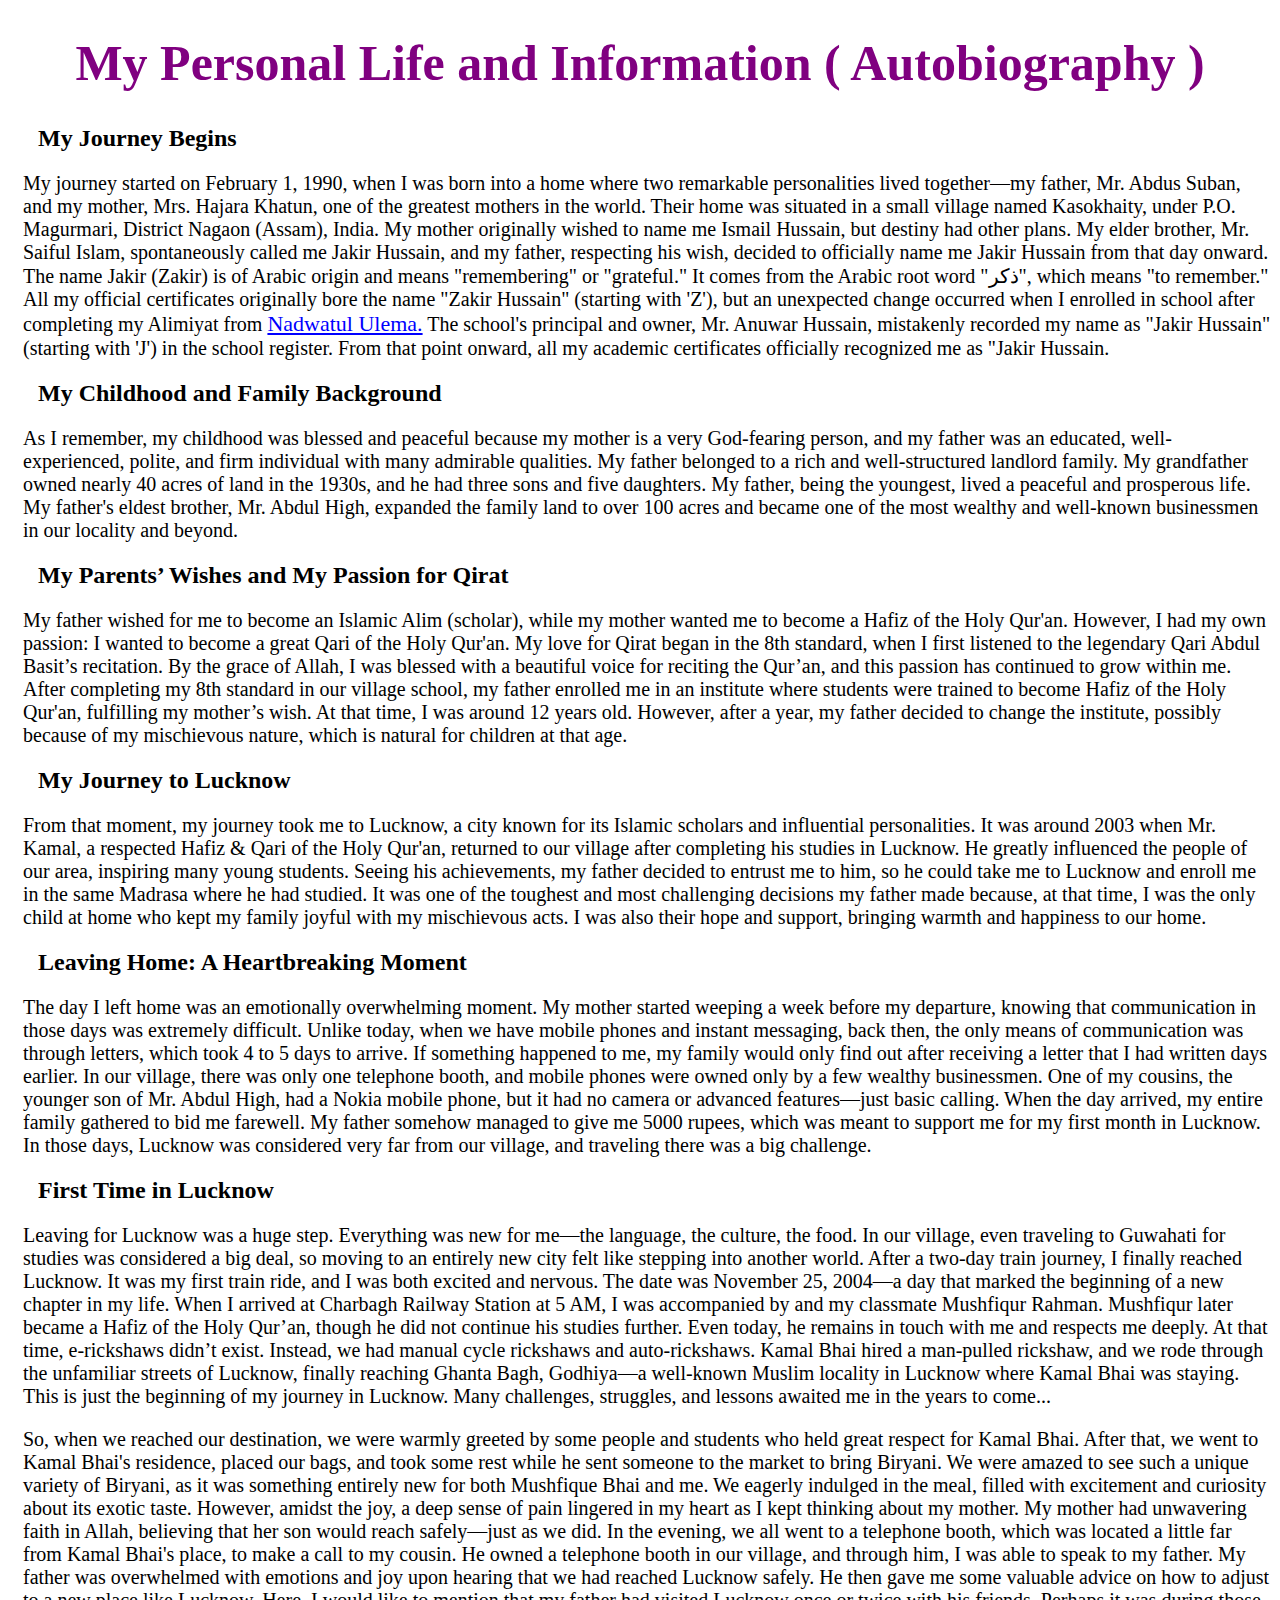
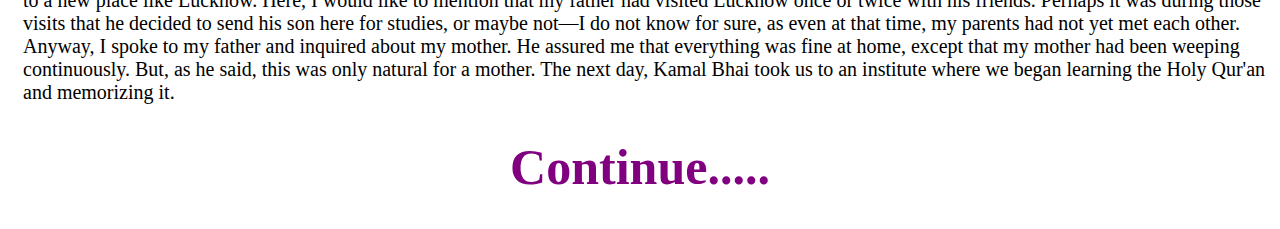
<file: myLife.html>
<!DOCTYPE html>
<html lang="en">
<head>
    <meta charset="UTF-8">
    <meta name="viewport" content="width=device-width, initial-scale=1.0">
    <title>My Personal Life and Information (Autobiography)</title>
    <style>
        h1{
            text-align: center;
            font-size: 50px;
            color: purple;
        }
        h2{
            margin-left: 30px;
            
        }
        p{
            margin-left: 15px;
            font-size: 20px;
        }
        a{
            color: blue;
            font-size: 22px;
        }
        @media (max-width:768px) {
            h1{
                font-size: 22px;
                text-wrap: wrap;
                overflow: scroll;
            }
            p{
                font-size: 18px;
                text-wrap: wrap;
                overflow: scroll;  
            }
            h2{
                font-size: 20px;
                text-wrap: wrap;
                overflow: scroll;
            }
            a{
            color: blue;
            font-size: 16px;
        }
        }
    </style>
</head>
<body>
    <h1>My Personal Life and Information ( Autobiography )</h1>
    <h2>My Journey Begins</h2>
    <p>
        My journey started on February 1, 1990, when I was born into a home where two remarkable personalities lived together—my father, Mr. Abdus Suban, and my mother, Mrs. Hajara Khatun, one of the greatest mothers in the world. Their home was situated in a small village named Kasokhaity, under P.O. Magurmari, District Nagaon (Assam), India.

My mother originally wished to name me Ismail Hussain, but destiny had other plans. My elder brother, Mr. Saiful Islam, spontaneously called me Jakir Hussain, and my father, respecting his wish, decided to officially name me Jakir Hussain from that day onward.

The name Jakir (Zakir) is of Arabic origin and means "remembering" or "grateful." It comes from the Arabic root word "ذكر", which means "to remember."

All my official certificates originally bore the name "Zakir Hussain" (starting with 'Z'), but an unexpected change occurred when I enrolled in school after completing my Alimiyat from <a href="https://www.nadwa.in/" target="_blank">Nadwatul Ulema.</a>  The school's principal and owner, Mr. Anuwar Hussain, mistakenly recorded my name as "Jakir Hussain" (starting with 'J') in the school register. From that point onward, all my academic certificates officially recognized me as "Jakir Hussain.
    </p>
    <h2>My Childhood and Family Background</h2>
    <p>
        As I remember, my childhood was blessed and peaceful because my mother is a very God-fearing person, and my father was an educated, well-experienced, polite, and firm individual with many admirable qualities.

My father belonged to a rich and well-structured landlord family. My grandfather owned nearly 40 acres of land in the 1930s, and he had three sons and five daughters. My father, being the youngest, lived a peaceful and prosperous life.

My father's eldest brother, Mr. Abdul High, expanded the family land to over 100 acres and became one of the most wealthy and well-known businessmen in our locality and beyond.
    </p>
    <h2>My Parents’ Wishes and My Passion for Qirat</h2>
    <p>
        My father wished for me to become an Islamic Alim (scholar), while my mother wanted me to become a Hafiz of the Holy Qur'an. However, I had my own passion: I wanted to become a great Qari of the Holy Qur'an.

My love for Qirat began in the 8th standard, when I first listened to the legendary Qari Abdul Basit’s recitation. By the grace of Allah, I was blessed with a beautiful voice for reciting the Qur’an, and this passion has continued to grow within me.

After completing my 8th standard in our village school, my father enrolled me in an institute where students were trained to become Hafiz of the Holy Qur'an, fulfilling my mother’s wish. At that time, I was around 12 years old. However, after a year, my father decided to change the institute, possibly because of my mischievous nature, which is natural for children at that age.
    </p>
    <h2>My Journey to Lucknow</h2>
    <p>
        From that moment, my journey took me to Lucknow, a city known for its Islamic scholars and influential personalities.

It was around 2003 when Mr. Kamal, a respected Hafiz & Qari of the Holy Qur'an, returned to our village after completing his studies in Lucknow. He greatly influenced the people of our area, inspiring many young students. Seeing his achievements, my father decided to entrust me to him, so he could take me to Lucknow and enroll me in the same Madrasa where he had studied.

It was one of the toughest and most challenging decisions my father made because, at that time, I was the only child at home who kept my family joyful with my mischievous acts. I was also their hope and support, bringing warmth and happiness to our home.
    </p>
    <h2>
        Leaving Home: A Heartbreaking Moment
    </h2>
    <p>
        The day I left home was an emotionally overwhelming moment. My mother started weeping a week before my departure, knowing that communication in those days was extremely difficult. Unlike today, when we have mobile phones and instant messaging, back then, the only means of communication was through letters, which took 4 to 5 days to arrive.

If something happened to me, my family would only find out after receiving a letter that I had written days earlier. In our village, there was only one telephone booth, and mobile phones were owned only by a few wealthy businessmen. One of my cousins, the younger son of Mr. Abdul High, had a Nokia mobile phone, but it had no camera or advanced features—just basic calling.

When the day arrived, my entire family gathered to bid me farewell. My father somehow managed to give me 5000 rupees, which was meant to support me for my first month in Lucknow. In those days, Lucknow was considered very far from our village, and traveling there was a big challenge.
    </p>
    <h2>First Time in Lucknow</h2>
    <p>
        Leaving for Lucknow was a huge step. Everything was new for me—the language, the culture, the food. In our village, even traveling to Guwahati for studies was considered a big deal, so moving to an entirely new city felt like stepping into another world.

After a two-day train journey, I finally reached Lucknow. It was my first train ride, and I was both excited and nervous. The date was November 25, 2004—a day that marked the beginning of a new chapter in my life.

When I arrived at Charbagh Railway Station at 5 AM, I was accompanied by and my classmate Mushfiqur Rahman. Mushfiqur later became a Hafiz of the Holy Qur’an, though he did not continue his studies further. Even today, he remains in touch with me and respects me deeply.

At that time, e-rickshaws didn’t exist. Instead, we had manual cycle rickshaws and auto-rickshaws. Kamal Bhai hired a man-pulled rickshaw, and we rode through the unfamiliar streets of Lucknow, finally reaching Ghanta Bagh, Godhiya—a well-known Muslim locality in Lucknow where Kamal Bhai was staying.

This is just the beginning of my journey in Lucknow. Many challenges, struggles, and lessons awaited me in the years to come...
    </p>
    <p>
        So, when we reached our destination, we were warmly greeted by some people and students who held great respect for Kamal Bhai. After that, we went to Kamal Bhai's residence, placed our bags, and took some rest while he sent someone to the market to bring Biryani.

We were amazed to see such a unique variety of Biryani, as it was something entirely new for both Mushfique Bhai and me. We eagerly indulged in the meal, filled with excitement and curiosity about its exotic taste. However, amidst the joy, a deep sense of pain lingered in my heart as I kept thinking about my mother.

My mother had unwavering faith in Allah, believing that her son would reach safely—just as we did. In the evening, we all went to a telephone booth, which was located a little far from Kamal Bhai's place, to make a call to my cousin. He owned a telephone booth in our village, and through him, I was able to speak to my father. My father was overwhelmed with emotions and joy upon hearing that we had reached Lucknow safely. He then gave me some valuable advice on how to adjust to a new place like Lucknow.

Here, I would like to mention that my father had visited Lucknow once or twice with his friends. Perhaps it was during those visits that he decided to send his son here for studies, or maybe not—I do not know for sure, as even at that time, my parents had not yet met each other.

Anyway, I spoke to my father and inquired about my mother. He assured me that everything was fine at home, except that my mother had been weeping continuously. But, as he said, this was only natural for a mother.

The next day, Kamal Bhai took us to an institute where we began learning the Holy Qur'an and memorizing it.
    </p>
    <h1>Continue.....</h1>
</body>
</html>
</file>
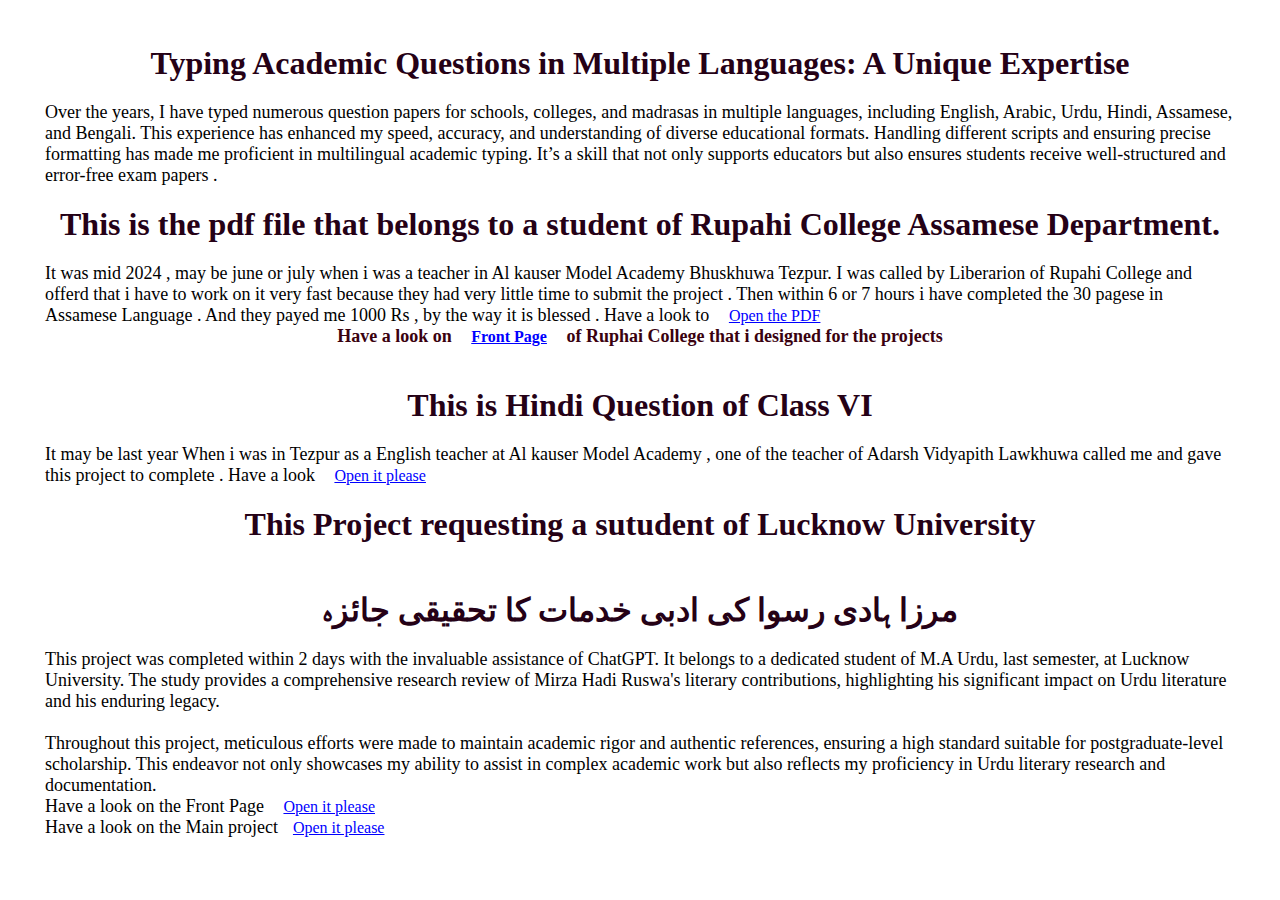
<file: pdf.html>
<!DOCTYPE html>
<html lang="en">
<head>
    <meta charset="UTF-8">
    <meta name="viewport" content="width=device-width, initial-scale=1.0">
    <title>PDFs</title>
    <style>
        *{
            margin: 10px;
            padding: 5px;
            box-sizing: border-box;
        }
        h1{
            text-align: center;
            color: rgb(37, 1, 22);
        }
        p{
            font-size: 18px;
        }
        a{
            color: blue;
            font-size: 16px;
        }
        h2{
            text-align: center;
            font-size: 18px;
            margin-top: -20px;
            color: rgb(58, 1, 15);
        }
        @media (max-width:768px) {
            h1{
                font-size: 22px;
                text-wrap: wrap;
                overflow: scroll;
            }
            p{
                font-size: 18px;
                text-wrap: wrap;
                overflow: scroll;  
            }
            h2{
                font-size: 20px;
                text-wrap: wrap;
                overflow: scroll;
            }
        }
    </style>
</head>
<body>
        <h1>Typing Academic Questions in Multiple Languages: A Unique Expertise</h1>
        <p>
            Over the years, I have typed numerous question papers for schools, colleges, and madrasas in multiple languages, including English, Arabic, Urdu, Hindi, Assamese, and Bengali. This experience has enhanced my speed, accuracy, and understanding of diverse educational formats. Handling different scripts and ensuring precise formatting has made me proficient in multilingual academic typing. It’s a skill that not only supports educators but also ensures students receive well-structured and error-free exam papers .
        </p>
    <h1> This is the pdf file that belongs to a student of Rupahi College Assamese Department. </h1>
    <p>
        It was mid 2024 , may be june or july when i was a teacher in Al kauser Model Academy Bhuskhuwa Tezpur. I was called by Liberarion of Rupahi College and offerd that i have to work on it very fast because they had very little time to submit the project . 
        Then within 6 or 7 hours i have completed the 30 pagese in Assamese Language . And they payed me 1000 Rs , by the way it is blessed . Have a look to 
        <a href="Project of a student of Rupahi college Assamese Department.pdf">Open the PDF</a>
        <h2>Have a look on <a href="Front page design for Project (Rupahi College).pdf"> Front Page</a> of Ruphai College that i designed for the projects </h2>
    </p>
    <h1>This is Hindi Question of Class VI </h1>
    <p>It may be last year When i was in Tezpur as a English teacher at Al kauser Model Academy , one of the teacher of Adarsh Vidyapith Lawkhuwa called me and gave this project to complete . Have a look <a href="Class 6 Hindi Adarsh Vidyalaya Lawkhuwa.pdf">Open it please</a></p>
       <h1>This Project requesting a sutudent of Lucknow University</h1><br>
      <h1>مرزا ہادی رسوا کی ادبی خدمات کا تحقیقی جائزہ</h1>
    <p>
        This project was completed within 2 days with the invaluable assistance of ChatGPT. It belongs to a dedicated student of M.A Urdu, last semester, at Lucknow University. The study provides a comprehensive research review of Mirza Hadi Ruswa's literary contributions, highlighting his significant impact on Urdu literature and his enduring legacy.  
        <br><br>
        Throughout this project, meticulous efforts were made to maintain academic rigor and authentic references, ensuring a high standard suitable for postgraduate-level scholarship. This endeavor not only showcases my ability to assist in complex academic work but also reflects my proficiency in Urdu literary research and documentation.<br>
        Have a look on the Front Page <a href="Front page Second  time Updated.pdf">Open it please</a>
        <br>
        Have a look on the Main project<a href="Project Updated.pdf">Open it please</a>
    </p>
</body>
</html>
</file>
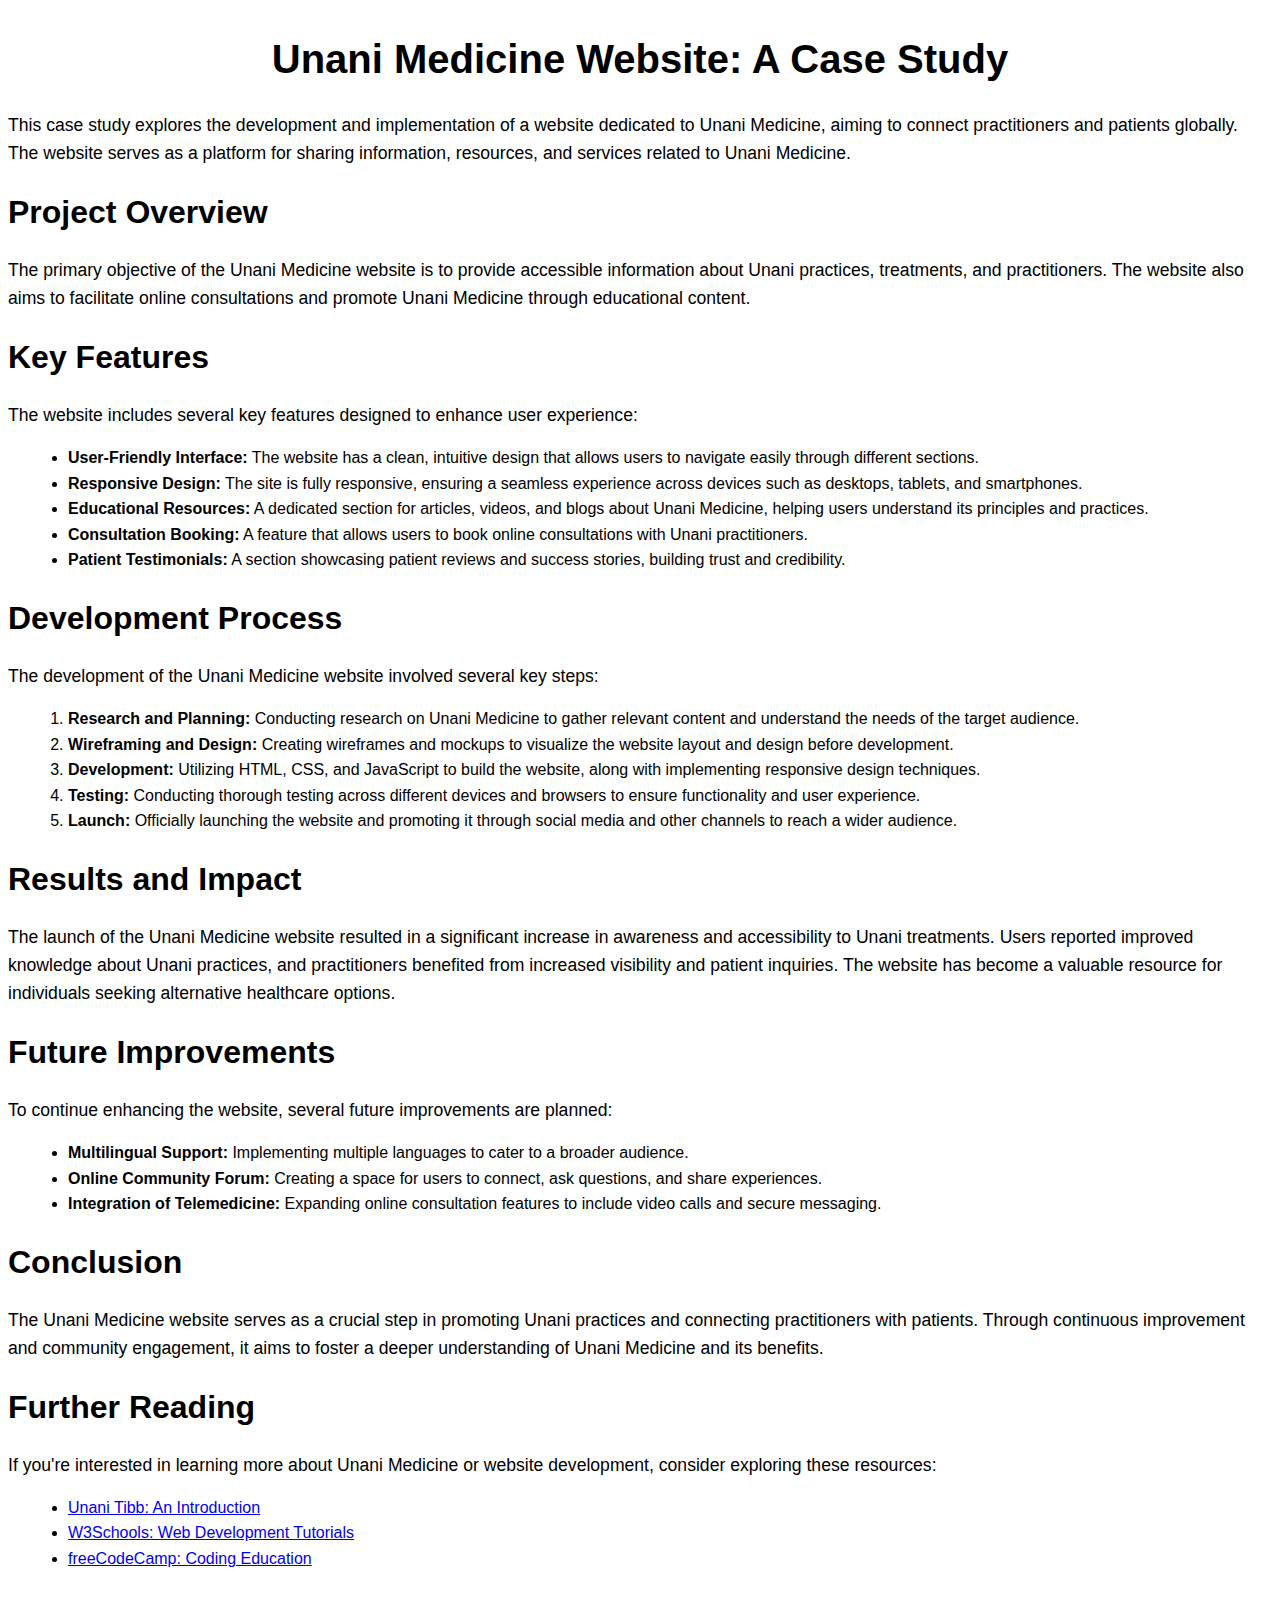
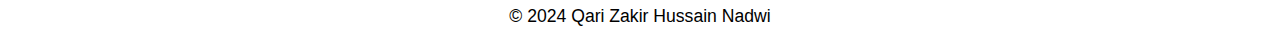
<file: Unani.html>
<!DOCTYPE html>
<html lang="en">
<head>
    <meta charset="UTF-8">
    <meta name="viewport" content="width=device-width, initial-scale=1.0">
    <title>Unani Medicine Website: A Case Study</title>
    
    <style>
        * {
    margin: 10;
    padding: 10;
    box-sizing: border-box;
}
body {
    font-family: Arial, sans-serif;
    line-height: 1.6; /* Increases line height for better readability */
}
h1 {
    font-size: 2.5rem; /* Increased font size for the main title */
    margin-bottom: 20px; /* Adds spacing below the title */
    text-align: center; /* Centers the main title */
}
h2 {
    font-size: 2rem; /* Increased font size for section titles */
    margin: 20px 0 10px; /* Adds spacing above and below section titles */
}
p {
    font-size: 1.1rem; /* Increased font size for paragraph text */
    margin-bottom: 15px; /* Adds spacing below paragraphs */
}
ul, ol {
    margin-left: 20px; /* Adds left margin for lists */
    margin-bottom: 15px; /* Adds spacing below lists */
}
footer {
    text-align: center; /* Centers footer text */
    margin-top: 30px; /* Adds spacing above footer */
    font-size: 0.9rem; /* Smaller font size for footer */
}

    </style>
</head>
<body>
    <!-- Blog Post Content -->
    <section id="blog-post">
        <h1>Unani Medicine Website: A Case Study</h1>
        <p>This case study explores the development and implementation of a website dedicated to Unani Medicine, aiming to connect practitioners and patients globally. The website serves as a platform for sharing information, resources, and services related to Unani Medicine.</p>
        
        <h2>Project Overview</h2>
        <p>The primary objective of the Unani Medicine website is to provide accessible information about Unani practices, treatments, and practitioners. The website also aims to facilitate online consultations and promote Unani Medicine through educational content.</p>
        
        <h2>Key Features</h2>
        <p>The website includes several key features designed to enhance user experience:</p>
        <ul>
            <li><strong>User-Friendly Interface:</strong> The website has a clean, intuitive design that allows users to navigate easily through different sections.</li>
            <li><strong>Responsive Design:</strong> The site is fully responsive, ensuring a seamless experience across devices such as desktops, tablets, and smartphones.</li>
            <li><strong>Educational Resources:</strong> A dedicated section for articles, videos, and blogs about Unani Medicine, helping users understand its principles and practices.</li>
            <li><strong>Consultation Booking:</strong> A feature that allows users to book online consultations with Unani practitioners.</li>
            <li><strong>Patient Testimonials:</strong> A section showcasing patient reviews and success stories, building trust and credibility.</li>
        </ul>
        
        <h2>Development Process</h2>
        <p>The development of the Unani Medicine website involved several key steps:</p>
        <ol>
            <li><strong>Research and Planning:</strong> Conducting research on Unani Medicine to gather relevant content and understand the needs of the target audience.</li>
            <li><strong>Wireframing and Design:</strong> Creating wireframes and mockups to visualize the website layout and design before development.</li>
            <li><strong>Development:</strong> Utilizing HTML, CSS, and JavaScript to build the website, along with implementing responsive design techniques.</li>
            <li><strong>Testing:</strong> Conducting thorough testing across different devices and browsers to ensure functionality and user experience.</li>
            <li><strong>Launch:</strong> Officially launching the website and promoting it through social media and other channels to reach a wider audience.</li>
        </ol>
        
        <h2>Results and Impact</h2>
        <p>The launch of the Unani Medicine website resulted in a significant increase in awareness and accessibility to Unani treatments. Users reported improved knowledge about Unani practices, and practitioners benefited from increased visibility and patient inquiries. The website has become a valuable resource for individuals seeking alternative healthcare options.</p>
        
        <h2>Future Improvements</h2>
        <p>To continue enhancing the website, several future improvements are planned:</p>
        <ul>
            <li><strong>Multilingual Support:</strong> Implementing multiple languages to cater to a broader audience.</li>
            <li><strong>Online Community Forum:</strong> Creating a space for users to connect, ask questions, and share experiences.</li>
            <li><strong>Integration of Telemedicine:</strong> Expanding online consultation features to include video calls and secure messaging.</li>
        </ul>

        <h2>Conclusion</h2>
        <p>The Unani Medicine website serves as a crucial step in promoting Unani practices and connecting practitioners with patients. Through continuous improvement and community engagement, it aims to foster a deeper understanding of Unani Medicine and its benefits.</p>
        
        <h2>Further Reading</h2>
        <p>If you're interested in learning more about Unani Medicine or website development, consider exploring these resources:</p>
        <ul>
            <li><a href="https://www.unani-tibb.com/" target="_blank">Unani Tibb: An Introduction</a></li>
            <li><a href="https://www.w3schools.com/" target="_blank">W3Schools: Web Development Tutorials</a></li>
            <li><a href="https://www.freecodecamp.org/" target="_blank">freeCodeCamp: Coding Education</a></li>
        </ul>
    </section>

    <footer>
        <p>&copy; 2024 Qari Zakir Hussain Nadwi</p>
    </footer>
</body>
</html>
</file>
<file: front.css>
* {
    margin: 0;
    padding: 0;
    box-sizing: border-box;
}

.curtain-container {
    position: fixed;
    top: 0; left: 0;
    width: 100vw;
    height: 100vh;
    background: #111; /* Dark BG for Dramatic Look */
    display: flex;
    justify-content: center;
    align-items: center;
    overflow: hidden;
}

.rod {
width: 100%;
height: 15px;
background: linear-gradient(to bottom, #8B4513, #654321);
position: absolute;
top: 1%;
left: 50%;
transform: translateX(-50%);
border-radius: 10px;
box-shadow: 0px 2px 5px rgba(0, 0, 0, 0.5);
display: flex;
justify-content: space-between;
align-items: center;
}

/* Rod ke dono ends pe design */
.rod::before, .rod::after {
content: "";
width: 25px;  /* End cap size */
height: 25px;
background: radial-gradient(circle, #7a5230, #4a2c14); /* Wooden or metallic look */
border-radius: 50%; /* Circular design */
box-shadow: inset 2px 2px 5px rgba(255, 255, 255, 0.2),
            inset -2px -2px 5px rgba(0, 0, 0, 0.5); /* 3D effect */
}

/* Left side end */
.rod::before {
margin-left: 10px;
}

/* Right side end */
.rod::after {
margin-right: 10px;
}
/* 🎭 2 Parda */
.curtain {
    position: absolute;
    top: 0;
    width: 50vw;
    height: 100vh;
    /* background: linear-gradient(to bottom, #9b2226, #8d191d); */
    background-image: url('curtain1.webp');
    transition: transform 2s ease-in-out;
}

@keyframes openCurtains {
0% { transform: translateX(0); }     /* Start Position */
80% { transform: translateX(-48vw); } /* Fast Move */
100% { transform: translateX(-45vw); } /* Slow Stop (Left Curtain) */
}

@keyframes openCurtainsRight {
0% { transform: translateX(0); } 
80% { transform: translateX(48vw); } 
100% { transform: translateX(45vw); } /* Slow Stop (Right Curtain) */
}

/* Common Styles */
.curtain {
position: absolute;
width: 50vw;
height: 100vh;
top: 0;
background-size: cover;
background-repeat: no-repeat;
}

/* Left Curtain */
.left-curtain {
left: 0;
background: url('curtain1.webp') center;
animation: openCurtains 3s ease-out forwards;
}

/* Right Curtain */
.right-curtain {
right: 0;
background: url('curtain1.webp') center;
animation: openCurtainsRight 3s ease-out forwards;
}


/* ✨ Hero Section (Hidden by Default) */
.hero-section {
    position: absolute;
    top: 20%;
    text-align: center;
    color: white;
    font-size: 24px;
    opacity: 0;
    visibility: hidden;
    transform: translateY(200px);
    transform: scale(-2);
    transition: opacity 1s ease-in-out, transform 1s ease-in-out;
}

/* 🎭 Animation Effect */
.reveal .left-curtain {
    transform: translateX(-100%);
}
.reveal .right-curtain {
    transform: translateX(100%);
}
.reveal .hero-section {
    opacity: 1;
    visibility: visible;
    transform: translateY(0);
}
@media (max-width: 768px) {
/* 🎭 Parda width zyada karein taaki achha dikhe */
.curtain {
    width: 60vw;
}

/* 🎭 Hero Section ko chhota aur readable banayein */
.hero-section {
    font-size: 18px;
    padding: 10px;
    position: absolute;
    top: 15%;
    
}

/* 🎭 Animation ko thoda fast kar dein */
.reveal .left-curtain {
    transform: translateX(-110%);
}
.reveal .right-curtain {
    transform: translateX(110%);
}
}
/* Button Styling */
.enter-button {
    position: absolute;
    top: 40%;
    left: 50%;
    transform: translate(-50%, -50%);
    padding: 15px 35px;
    font-size: 24px;
    font-weight: bold;
    color: white;
    background: linear-gradient(135deg, #ff0080, #0111f0, #ffed00);
    border: none;
    border-radius: 12px;
    cursor: pointer;
    opacity: 0;  /* Pehle hidden rahega */
    transition: opacity 1s ease-in-out, transform 0.3s ease-in-out;
    box-shadow: 0px 5px 15px rgba(255, 140, 0, 0.6);
}

.enter-button:hover {
    transform: translate(-50%, -50%) scale(1.1);
    box-shadow: 0px 8px 20px rgba(255, 140, 0, 0.9);
}


/* Curtain Animation ke baad Show hoga */
.show-button {
opacity: 1;
}
@media (max-width: 768px) {
.enter-button {
    font-size: 16px;  /* Chhota size mobile ke liye */
    padding: 10px;
    position: absolute;
    top: 35%;
    left: 50%;
}
}

.scene {
    
    width: 180px; /* Mobile-friendly size */
    height: 180px;
    perspective: 1000px; /* Depth effect */
    margin: 20px auto;
    position: absolute;
    top: 50%;
    left: 30%;
    opacity: 0;
    transition: opacity 1s ease-in-out;
}

.cube {
    width: 100%;
    height: 100%;
    position: relative;
    transform-style: preserve-3d;
    animation: autoRotate 12s infinite linear;
    will-change: transform;
}

.face {
    position: absolute;
    width: 180px;
    height: 180px;
    background: #fff;
    border: 1px solid #ccc;
}
img {
    width: 100%;
    height: 100%;
    object-fit: cover;
    border-radius: 5px; /* Thoda smooth look */
}

/* Cube Faces Positioning */
.front  { transform: rotateY(  0deg) translateZ(90px); }
.back   { transform: rotateY(180deg) translateZ(90px); }
.right  { transform: rotateY( 90deg) translateZ(90px); }
.left   { transform: rotateY(-90deg) translateZ(90px); }
.top    { transform: rotateX( 90deg) translateZ(90px); }
.bottom { transform: rotateX(-90deg) translateZ(90px); }

/* Smooth Auto Rotation */

@keyframes autoRotate {
    0%, 100%  { transform: rotateX(0deg) rotateY(0deg); }
    16.66%    { transform: rotateX(0deg) rotateY(90deg); }
    33.33%    { transform: rotateX(0deg) rotateY(180deg); }
    50%       { transform: rotateX(0deg) rotateY(270deg); }
    66.66%    { transform: rotateX(90deg) rotateY(0deg); }
    83.33%    { transform: rotateX(-90deg) rotateY(0deg); }
}
</file>
<file: currency.css>
body {
    font-family: Arial, sans-serif;
    background-color: #f4f4f4;
    text-align: center;
    padding: 50px;
}

.converter {
    background: white;
    padding: 20px;
    border-radius: 10px;
    box-shadow: 0 2px 10px rgba(0, 0, 0, 0.1);
    max-width: 400px;
    margin: 0 auto;
}

input, select, button {
    width: 100%;
    padding: 10px;
    margin: 10px 0;
}

button {
    background-color: #007bff;
    color: white;
    border: none;
    cursor: pointer;
}

button:hover {
    background-color: #0056b3;
}
#result{
    color: rgb(243, 239, 239);
    background-color: rgb(15, 0, 0);
    font-size: 16px;
    font-weight: 600;
    width: 80%;
    height: 35px;
    position: relative;
    left: 10%;
    border-radius: 5px;
}
</file>
<file: style.css>
/* General Reset */
* {
    margin: 0;
    padding: 0;
    box-sizing: border-box;
}
  /* Door Container */
  .door-container {
    position: fixed;
    top: 0;
    left: 0;
    width: 100vw;
    height: 100vh;
    display: flex;
    justify-content: space-between;
}

.door {
    width: 50%;
    height: 100vh;
    /* background-image: url('door2.png');
    background-position: center;
    background-repeat: no-repeat;
    background-size: 200% 100%; */
     position: relative;
    transform-origin: center;
    transition: transform 2s ease-in-out; 

}

 .left-door {
    background: url('Left.png') no-repeat top center;
    background-size: cover;
    transform: perspective(1000px) rotateY(0deg);
    transform-origin: left;
}


.right-door {
    background: url('Right.png') no-repeat top center;
     background-size: cover;
    transform: perspective(1000px) rotateY(0deg);
    transform-origin: right;
}


.open .left-door {
    transform: perspective(1000px) rotateY(90deg);
}

.open .right-door {
    transform: perspective(1000px) rotateY(-90deg);
}  


html, body {
    height: 100%;
    margin: 0;
    padding: 0;
    background: radial-gradient(circle ,rgb(3, 1, 70), rgb(24, 19, 0));
}


/* Base styles for the navigation */
nav {
    display: flex;
    justify-content: center;
    align-items: center;
    background-color: #333;
    padding: 10px 15px;
    position: relative;
    z-index: 10;
}

/* Hamburger menu for mobile */
.hamburger {
    display: none; /* Hidden on larger screens */
    flex-direction: column;
    cursor: pointer;
    position: fixed;
    top: 10px;
    right: 12px;
    z-index: 20;
    pointer-events: auto;
    transition: transform 0.3s ease;
}
.hamburger.active {
    transform: rotate(45deg); /* Example of rotating hamburger when active */
}


.bar {
    width: 30px;
    height: 3px;
    background-color: white;
    margin: 3px 0;
}

/* Navigation links for desktop */
.nav-links {
    list-style: none;
    display: flex;
    gap: 15px;
    justify-content: center;
    align-items: center;
    transition: all 0.3s ease-in-out;
}

/* Responsive menu (mobile) */
@media (max-width: 768px) {
    .hamburger {
        display: flex; /* Show the hamburger on mobile */
    }

    /* Initially hide the navigation links */
    .nav-links {
        position: fixed;
        top: 60px; /* Start right below the header */
        left: 0;
        width: 100%;
        background-color: #4407ee;
        display: flex;
        justify-content: center;
        flex-direction: row; /* Display links side-by-side */
        padding: 10px;
        transition: transform 0.3s ease-in-out, opacity 0.3s ease-in-out; /* Added opacity transition */
        transform: translateY(100%); /* Initially hidden */
        opacity: 0; /* Start hidden */
        z-index: 100;
    }

    /* Show the navigation links when active */
    .nav-links.nav-active {
        transform: translateY(0); /* Slide down into view */
        opacity: 1; /* Fade in */
    }

    /* Ensure links are aligned properly */
    .nav-links li {
        margin: 0 10px;
    }

    .nav-links a {
        color: white;
        text-decoration: none;
        font-size: 18px;
        display: block;
        padding: 5px 10px;
        white-space: nowrap; /* Prevent wrapping */
    }

    /* Adjust for mobile view */
    body {
        overflow-x: hidden;
    }
}


nav ul {
    list-style: none;
    display: flex;
    justify-content: space-around;
    flex-wrap: wrap; /* Ensure responsiveness */
}

nav ul li {
    display: inline-block;
    margin: 10px 0;
}

nav ul li a {
    color: white;
    text-decoration: none;
    padding: 10px 20px;
    font-size: 1.2rem;
}

nav ul li a:hover {
    background-color: #d80c8a;
    border-radius: 5px;
}

/* Section Styles */
section {
    padding: 50px;
}

/* Responsive Styles */
@media (max-width: 768px) {
    nav ul {
        flex-direction: column;
        align-items: center;
    }

    nav ul li {
        display: block;
    }
}
/* Home Section Styles */
.home-section {
    background-image: radial-gradient(red,blue, black); /* Professional blue gradient */
    color: rgb(250, 248, 255);
    display: flex;
    align-items: center;
    justify-content: center;
    text-align: center;
    padding: 20px;
    box-shadow: inset 0 0 100px rgba(0, 0, 0, 0.5); /* Subtle shadow */
}
.home-section h1 {
    font-size: 4rem; /* Large, eye-catching font size */
    font-family: 'Poppins', sans-serif; /* Modern, professional font */
    font-weight: bold;
    letter-spacing: 2px;
    text-transform: uppercase;
    text-shadow: 10px 10px 10px rgba(0, 0, 0, 0.5); /* Shadow for depth */
}

/* Responsive Home Section */
@media (max-width: 768px) {
    .home-section h1 {
        font-size: 2rem; /* Adjust for smaller screens */
    }
}

.about-container{
    height: auto;
    width: 100%;
    /* background-color: #1e3c72; */
     display: flex;
     gap: 50px;
     
}
.pic{
    height: 700px;
    width: 49%;
    /* border: 10px solid red; */
    background-image: url('Amrapali\ pic.jpg');
    background-size: cover;
    background-position: center;
    border-radius: 20px;
    box-shadow: 0px 0px 7px 7px rgb(77, 36, 36);

    
}
.para{
    height: 700px;
    width: 49%;
    border: 2px solid red;
    background-image: linear-gradient(rgb(248, 91, 6) , rgb(245, 229, 4));
    border-radius: 20px;
    box-shadow: 0px 0px 7px 7px rgb(77, 36, 36);
}
.para>h1{
    text-align: center;
    padding: 20px;
    font-size: 40px;
    color: rgb(2, 3, 51);
    text-shadow: 0px 0px 10px rgb(233, 0, 132);
    font-family: Georgia, 'Times New Roman', Times, serif;
}
.para>p{
    padding: 10px;
    font-size: 18px;
    font-weight: bold;
    color: rgb(27, 0, 27);
}
#link{
    color: blue;
}
#p1{
    color: rgb(12, 0, 12);
}
@media (max-width: 768px){
    .about-container{
        flex-wrap: wrap;
    }
    .pic{
        height: 700px;
        width: 100%; 
    }
    .para{
        height: auto;
        width: 100%;
    }
}

/* Education Section Styles */
#education {
   border-top: 5px solid white;
    padding: 50px;
    text-align: center;
}

#education h2 {
    font-size: 2.5rem;
    margin-bottom: 30px;
    color: #f5efef;
    font-family: 'Poppins', sans-serif;
}

.education-container {
    display: flex; /* Use flexbox layout */
    justify-content: space-around; /* Space items evenly */
    flex-wrap: wrap; /* Allow items to wrap to the next line on smaller screens */
}

.education-item {
    background-color: #fff; /* White background for each education item */
    border-radius: 10px;
    box-shadow: 0 4px 8px rgba(0, 0, 0, 0.1); /* Subtle shadow for depth */
    padding: 20px;
    margin: 20px;
    width: 280px; /* Fixed width for consistency */
    text-align: left;
    transition: transform 0.3s ease, box-shadow 0.3s ease; /* Smooth transition for hover effects */
}

.education-item:hover {
    transform: translateY(-5px); /* Slightly raise the item on hover */
    box-shadow: 0 8px 16px rgba(0, 0, 0, 0.2); /* Increase shadow depth on hover */
}

.education-item h3 {
    font-size: 1.8rem;
    margin-bottom: 10px;
    color: #1e3c72; /* Same professional blue as the home section */
}

.education-item p {
    font-size: 1.2rem;
    color: #555;
    margin-bottom: 10px;
}

.education-item a {
    color: #2a5298;
    text-decoration: none;
    font-size: 1rem;
}

.education-item a:hover {
    text-decoration: underline;
}

/* Responsive Education Section */
@media (max-width: 768px) {
    .education-item {
        width: 90%; /* Full width on smaller screens */
    }

    #education h2 {
        font-size: 2rem; /* Adjust heading size for smaller screens */
    }
}


/* Skills Section Styles */
#skills {
    border-top: 5px solid white;
    padding: 50px;
    text-align: center;
}

#skills h2 {
    font-size: 2.5rem;
    margin-bottom: 30px;
    color: #f5f1f1;
    font-family: 'Poppins', sans-serif;
}

.skills-container {
    display: flex;
    justify-content: space-around;
    flex-wrap: wrap; /* Allows items to wrap on smaller screens */
}

.skill-item {
    background-color: #fff; /* White background for each skill item */
    border-radius: 10px;
    box-shadow: 0 4px 8px rgba(0, 0, 0, 0.1); /* Subtle shadow */
    padding: 20px;
    margin: 20px;
    width: 280px; /* Fixed width for consistency */
    text-align: center;
    transition: transform 0.3s ease, box-shadow 0.3s ease;
}
.skill-item:hover{
    transform: translateY(-5px); /* Slightly raise the item on hover */
    box-shadow: 0 8px 16px rgba(0, 0, 0, 0.2); /* Increase shadow depth on hover */
}

.skill-item h3 {
    font-size: 1.8rem;
    margin-bottom: 10px;
    color: #1e3c72; /* Professional blue */
}

.skill-item ul {
    list-style-type: none; /* Remove default list styling */
    padding: 0; /* Remove padding */
}

.skill-item li {
    font-size: 1.2rem;
    color: #555;
    margin-bottom: 5px;
}

/* Responsive Skills Section */
@media (max-width: 768px) {
    .skills-container {
        flex-direction: column;
        align-items: center;
    }

    .skill-item {
        width: 90%; /* Full width on smaller screens */
    }

    #skills h2 {
        font-size: 2rem; /* Adjust heading size for smaller screens */
    }
}

/* Service Section Styles */
#services {
    border-top: 5px solid white;
    padding: 50px;
    text-align: center;
}

#services h2 {
    font-size: 2.5rem;
    margin-bottom: 30px;
    color: #f7f4f4;
    font-family: 'Poppins', sans-serif;
}

.service-container {
    display: flex;
    justify-content: space-around;
    flex-wrap: wrap; /* Allows items to wrap on smaller screens */
}

.service-itmes {
    background-color: #fff; /* White background for each skill item */
    border-radius: 10px;
    box-shadow: 0 4px 8px rgba(0, 0, 0, 0.1); /* Subtle shadow */
    padding: 20px;
    margin: 20px;
    width: 280px; /* Fixed width for consistency */
    text-align: center;
    transition: transform 0.3s ease, box-shadow 0.3s ease;
}
.service-itmes:hover{
    transform: translateY(-5px); /* Slightly raise the item on hover */
    box-shadow: 0 8px 16px rgba(0, 0, 0, 0.2); /* Increase shadow depth on hover */
}

.service-itmes h3 {
    font-size: 1.8rem;
    margin-bottom: 10px;
    color: #1e3c72; /* Professional blue */
}

.service-itmes ul {
    list-style-type: none; /* Remove default list styling */
    padding: 0; /* Remove padding */
}

.service-itmes li {
    font-size: 1.2rem;
    color: #555;
    margin-bottom: 5px;
}

/* Responsive Skills Section */
@media (max-width: 768px) {
    .service-container {
        flex-direction: column;
        align-items: center;
    }

    .service-itmes {
        width: 90%; /* Full width on smaller screens */
    }

    #services h2 {
        font-size: 2rem; /* Adjust heading size for smaller screens */
    }
}
/* Projects Section Styles */
#projects {
    border-top: 5px solid white;
    padding: 50px;
    text-align: center;
}

#projects h2 {
    font-size: 2.5rem;
    margin-bottom: 30px;
    color: #f7f2f2;
    font-family: 'Poppins', sans-serif;
}

.projects-container {
    display: flex; /* Use flexbox layout */
    justify-content: space-around; /* Space items evenly */
    flex-wrap: wrap; /* Allow items to wrap to the next line on smaller screens */
}

.project-item {
    background-color: #fff; /* White background for each project item */
    border-radius: 10px;
    box-shadow: 0 4px 8px rgba(0, 0, 0, 0.1); /* Subtle shadow for depth */
    padding: 20px;
    margin: 20px;
    width: 280px; /* Fixed width for consistency */
    text-align: left;
    transition: transform 0.3s ease, box-shadow 0.3s ease; /* Smooth transition for hover effects */
}

.project-item:hover {
    transform: translateY(-5px); /* Slightly raise the item on hover */
    box-shadow: 0 8px 16px rgba(0, 0, 0, 0.2); /* Increase shadow depth on hover */
}

.project-item h3 {
    font-size: 1.8rem;
    margin-bottom: 10px;
    color: #1e3c72; /* Same professional blue */
}

.project-item p {
    font-size: 1.2rem;
    color: #555;
    margin-bottom: 10px;
}

.project-item a {
    color: #2a5298;
    text-decoration: none;
    font-size: 1rem;
}

.project-item a:hover {
    text-decoration: underline;
}

/* Responsive Projects Section */
@media (max-width: 768px) {
    .project-item {
        width: 90%; /* Full width on smaller screens */
    }

    #projects h2 {
        font-size: 2rem; /* Adjust heading size for smaller screens */
    }
}
/* Certifications Section Styles */
#certifications {
    border-top: 5px solid white;
    padding: 50px;
    text-align: center;
}

#certifications h2 {
    font-size: 2.5rem;
    margin-bottom: 30px;
    color: #f5f1f1;
    font-family: 'Poppins', sans-serif;
}

.certifications-container {
    display: flex; /* Use flexbox layout */
    justify-content: space-around; /* Space items evenly */
    flex-wrap: wrap; /* Allow items to wrap to the next line on smaller screens */
}

.certification-item {
    background-color: #fff; /* White background for each certification item */
    border-radius: 10px;
    box-shadow: 0 4px 8px rgba(0, 0, 0, 0.1); /* Subtle shadow for depth */
    padding: 20px;
    margin: 20px;
    width: 280px; /* Fixed width for consistency */
    text-align: left;
    transition: transform 0.3s ease, box-shadow 0.3s ease; /* Smooth transition for hover effects */
}

.certification-item:hover {
    transform: translateY(-5px); /* Slightly raise the item on hover */
    box-shadow: 0 8px 16px rgba(0, 0, 0, 0.2); /* Increase shadow depth on hover */
}

.certification-item h3 {
    font-size: 1.8rem;
    margin-bottom: 10px;
    color: #1e3c72; /* Same professional blue as other sections */
}

.certification-item p {
    font-size: 1.2rem;
    color: #555;
    margin-bottom: 10px;
}

.certification-item a {
    color: #2a5298;
    text-decoration: none;
    font-size: 1rem;
}

.certification-item a:hover {
    text-decoration: underline;
}

/* Responsive Certifications Section */
@media (max-width: 768px) {
    .certification-item {
        width: 90%; /* Full width on smaller screens */
    }

    #certifications h2 {
        font-size: 2rem; /* Adjust heading size for smaller screens */
    }
}
/* Contact Section Styles */
#contact {
    border-top: 5px solid white;
    padding: 50px;
    text-align: center;
}

#contact h2 {
    font-size: 2.5rem;
    margin-bottom: 20px;
    color: #f5f0f0;
    font-family: 'Poppins', sans-serif;
}
#contact p{
    color: white;
}
.contact-container {
    display: flex; /* Use flexbox layout */
    justify-content: center; /* Center the content */
    flex-wrap: wrap; /* Allow items to wrap to the next line on smaller screens */
    margin-top: 20px;
}

form {
    background-color: #fff; /* White background for the form */
    border-radius: 10px;
    box-shadow: 0 4px 8px rgba(0, 0, 0, 0.1); /* Subtle shadow for depth */
    padding: 20px;
    margin: 20px;
    width: 300px; /* Fixed width for the form */
}

.form-group {
    margin-bottom: 15px; /* Space between form groups */
}

label {
    display: block; /* Block-level label for better styling */
    margin-bottom: 5px;
}

input, textarea {
    width: 100%; /* Full width inputs */
    padding: 10px;
    border: 1px solid #ccc; /* Light border */
    border-radius: 5px; /* Rounded corners */
}

button {
    background-color: #1e3c72; /* Button color */
    color: white; /* Button text color */
    padding: 10px 15px;
    border: none;
    border-radius: 5px;
    cursor: pointer; /* Pointer cursor on hover */
    transition: background-color 0.3s ease; /* Smooth transition */
}

button:hover {
    background-color: #2a5298; /* Darker button color on hover */
}

.social-media {
    margin-top: 20px;
}

.social-media h3 {
    margin-bottom: 10px; /* Space between heading and links */
    color: rgb(241, 2, 2);
}

.social-media a {
    display: inline-block; /* Block display for spacing */
    margin: 5px 10px; /* Space between links */
    color: #0004f8; /* Link color */
    text-decoration: none; /* No underline */
}

.social-media a:hover {
    text-decoration: underline; /* Underline on hover */
}

/* Responsive Contact Section */
@media (max-width: 768px) {
    form {
        width: 90%; /* Full width on smaller screens */
    }

    #contact h2 {
        font-size: 2rem; /* Adjust heading size for smaller screens */
    }
}
/* Blog section styles */
#blog {
    padding: 40px 20px;
    border-top: 5px solid white;
    text-align: center;
}

#blog h2 {
    font-size: 2.5em;
    margin-bottom: 20px;
    color: #f5f1f1;
}

/* Grid layout for blog posts */
.blog-posts {
    display: grid;
    grid-template-columns: repeat(auto-fill, minmax(300px, 1fr));
    gap: 20px;
    justify-items: center;
    
}

.blog-posts .post {
    background-color: #fff;
    border: 1px solid #ddd;
    padding: 20px;
    box-shadow: 0 4px 8px rgba(0, 0, 0, 0.1);
    border-radius: 10px;
    width: 100%;
    max-width: 350px;
    transition: transform 0.3s ease, box-shadow 0.3s ease;
}
.blog-posts .post:hover {
    transform: translateY(-5px);
}
.blog-posts .post h3 {
    font-size: 1.5em;
    margin-bottom: 15px;
    color: #3498db;
}

.blog-posts .post p {
    font-size: 1em;
    color: #555;
    margin-bottom: 10px;
}

.blog-posts .post a {
    color: #3498db;
    text-decoration: none;
    font-weight: bold;
    border-bottom: 2px solid transparent;
    transition: border-bottom 0.2s ease;
}

.blog-posts .post a:hover {
    border-bottom: 2px solid #3498db;
}

/* Hover effect for blog posts */
.blog-posts .post:hover {
    box-shadow: 0 8px 16px rgba(0, 0, 0, 0.2);
}
/* YouTube section styles */
#youtube {
    padding: 40px 20px;
    border-top: 5px solid white;
    text-align: center;
}

#youtube h2 {
    font-size: 2.5em;
    margin-bottom: 20px;
    color: #f3f0f0;
}

#youtube p {
    font-size: 1.2em;
    color: #cfcaca;
    margin-bottom: 30px;
}

.youtube-videos {
    display: flex;
    justify-content: center;
    flex-wrap: wrap;
    gap: 20px;
}

.youtube-videos .video {
    flex: 1 1 300px;
    max-width: 500px;
}

.youtube-videos iframe {
    width: 100%;
    height: auto;
    border-radius: 10px;
    box-shadow: 0 4px 8px rgba(0, 0, 0, 0.1);
}

.youtube-link {
    display: inline-block;
    margin-top: 20px;
    padding: 10px 20px;
    background-color: #ff0000;
    color: white;
    text-decoration: none;
    font-weight: bold;
    border-radius: 5px;
    transition: background-color 0.3s;
}

.youtube-link:hover {
    background-color: #cc0000;
}

/* Responsive YouTube section */
@media screen and (max-width: 600px) {
    .youtube-videos {
        flex-direction: column;
    }
}

/* Example: Add this to your existing CSS file */
html {
    scroll-behavior: smooth;
}

/* Your other CSS rules below... */
footer {
    position: relative;
    width: 100%;
    border-top: 5px solid white;
    color: #fff;
    padding: 20px 0;
    text-align: center;
  }
  
  .footer-container {
    max-width: 1200px;
    margin: 0 auto;
  }
  
  .footer-content {
    padding: 0 20px;
  }
  
  .social-links a {
    color: #fff;
    margin: 0 10px;
    text-decoration: none;
    padding: 8px 15px;
    border: 1px solid #fff;
    border-radius: 5px;
    display: inline-block;
    transition: background-color 0.3s, color 0.3s;
  }
  
  .social-links a:hover {
    background-color: yellow;
    color: #333;
  }
  
  .developer {
    margin-bottom: 5px;
    font-size: 14px;
    color: yellow;
  }
  
  h3 {
    font-size: 18px;
    margin: 10px 0;
  }
  
  @media (max-width: 768px) {
    footer {
        font-size: 14px;
        padding: 15px;
        text-align: center;
    }
    .footer-content {
      padding: 0 10px;
    }
  
    .social-links a {
      display: block;
      margin: 10px 0;
    }
  }
</file>
